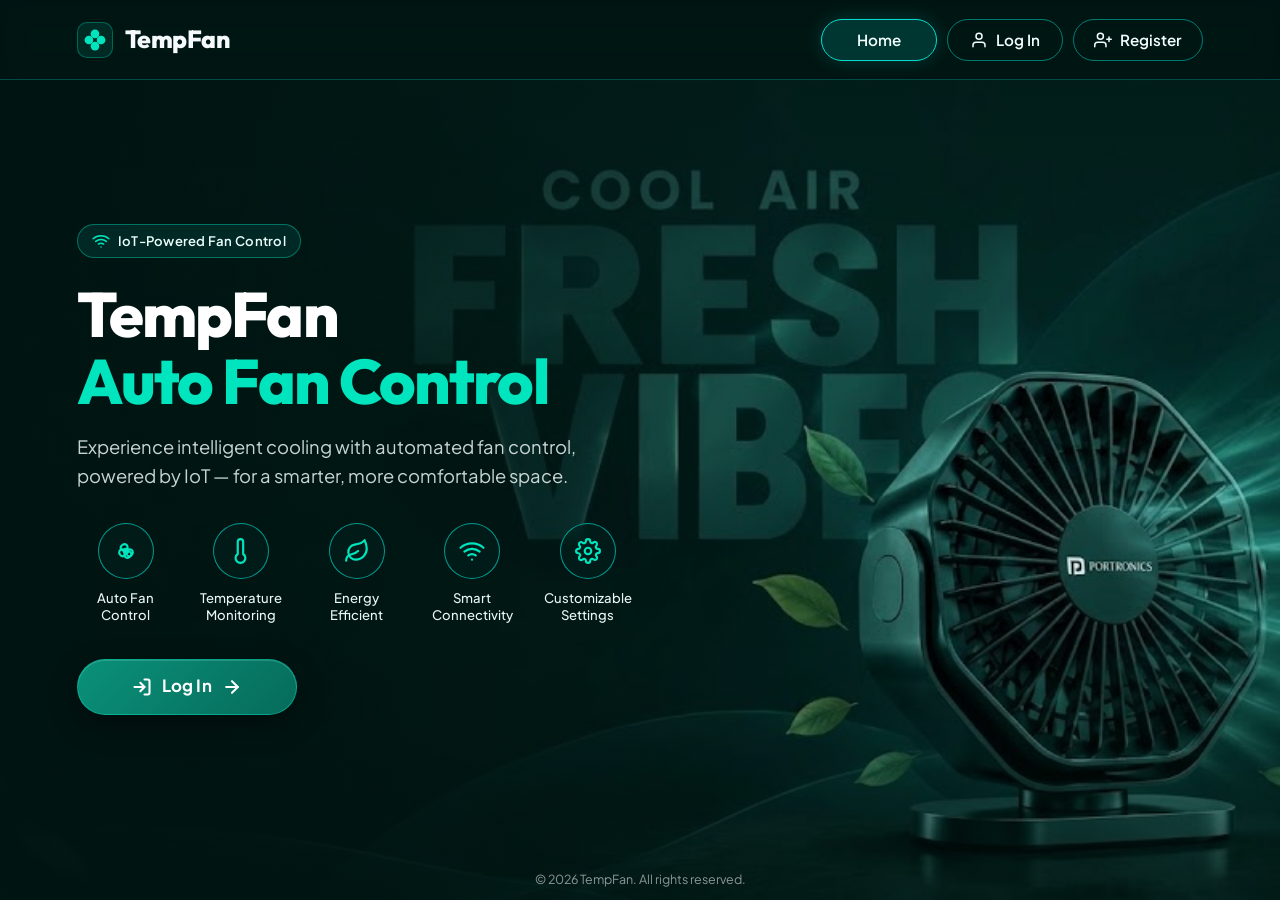
<file: index.html>
<!DOCTYPE html>
<html lang="en">
<head>
  <meta charset="UTF-8">
  <meta name="viewport" content="width=device-width, initial-scale=1.0, maximum-scale=5.0">
  <meta http-equiv="X-UA-Compatible" content="ie=edge">
  
  <title>TempFan - Auto Fan Control | Temperature-Based Automatic Fan Speed Control System</title>
  <meta name="description" content="TempFan is an IoT-powered temperature-based automatic fan speed control system utilizing Arduino Uno R3 and TMP36 precision sensor for intelligent, energy-efficient cooling.">
  <meta name="theme-color" content="#061e17">
  
  <!-- Favicon SVG -->
  <link rel="icon" type="image/svg+xml" href="data:image/svg+xml,<svg xmlns='http://www.w3.org/2000/svg' viewBox='0 0 24 24' fill='%2300e5be'><path d='M12 12c-1.5 0-3-1.5-3-3.5S10.5 5 12 5s3 1.5 3 3.5S13.5 12 12 12zm0 0c0 1.5-1.5 3-3.5 3S5 13.5 5 12s1.5-3 3.5-3S12 10.5 12 12zm0 0c1.5 0 3 1.5 3 3.5S13.5 19 12 19s-3-1.5-3-3.5S10.5 12 12 12zm0 0c0-1.5 1.5-3 3.5-3S19 10.5 19 12s-1.5 3-3.5 3S12 13.5 12 12z'/><circle cx='12' cy='12' r='2.5' fill='%23041a14'/></svg>">

  <!-- Preconnect and Google Fonts -->
  <link rel="preconnect" href="https://fonts.googleapis.com">
  <link rel="preconnect" href="https://fonts.gstatic.com" crossorigin>
  <link href="https://fonts.googleapis.com/css2?family=Outfit:wght@400;500;600;700;800&family=Plus+Jakarta+Sans:wght@300;400;500;600;700;800&display=swap" rel="stylesheet">

  <!-- Master Stylesheet -->
  <link rel="stylesheet" href="css/style.css?v=register-center">
</head>
<body>
  <!-- Main Application Root -->
  <div id="app"></div>

  <!-- Universal Script Bundle -->
  <script type="module" src="js/app.js"></script>
</body>
</html>
</file>
<file: css/style.css>
/* ==========================================================================
   TempFan - Auto Fan Control
   Design System & Master Stylesheet
   Source of Truth: Uploaded Reference Images
   ========================================================================== */

/* Web fonts preloaded via HTML <link rel="preconnect"> for ultra-fast non-blocking render */

:root {
  /* Core Color Palette */
  --sidebar-bg: #061e17;
  --sidebar-hover: #0c3328;
  --sidebar-active: #0f4637;
  --sidebar-text: #8ea39c;

  --dash-bg: #f4f7f6;
  --dash-surface: #ffffff;
  --dash-border: #e2e8e5;
  --dash-border-subtle: #edf2f0;

  --primary: #00d2aa;
  --primary-glow: #00e5be;
  --primary-hover: #00b894;
  --primary-dark: #064e3b;
  --primary-light: #e6f9f4;

  --accent-teal: #14b8a6;
  --accent-cyan: #06b6d4;
  --accent-red: #ef4444;

  --text-main: #132520;
  --text-muted: #5e736c;
  --text-light: #8fa39c;
  --text-white: #ffffff;

  --status-normal: #10b981;
  --status-normal-bg: #ecfdf5;
  --status-medium: #f59e0b;
  --status-medium-bg: #fffbeb;
  --status-high: #ef4444;
  --status-high-bg: #fef2f2;

  /* Typography */
  --font-main: 'Plus Jakarta Sans', -apple-system, BlinkMacSystemFont, 'Segoe UI', Roboto, sans-serif;
  --font-display: 'Outfit', var(--font-main);

  /* Shadows */
  --shadow-sm: 0 1px 3px rgba(0, 0, 0, 0.05);
  --shadow-md: 0 4px 14px rgba(0, 0, 0, 0.06);
  --shadow-lg: 0 10px 25px rgba(0, 0, 0, 0.08);

  /* Border Radii */
  --radius-sm: 8px;
  --radius-md: 12px;
  --radius-lg: 18px;
  --radius-xl: 24px;
  --radius-full: 9999px;

  /* Transitions */
  --transition: all 0.25s cubic-bezier(0.4, 0, 0.2, 1);
}

/* ==========================================================================
   Base & Reset
   ========================================================================== */
*, *::before, *::after {
  box-sizing: border-box;
  margin: 0;
  padding: 0;
}

html, body {
  width: 100%;
  height: 100%;
  font-family: var(--font-main);
  background-color: var(--dash-bg);
  color: var(--text-main);
  -webkit-font-smoothing: antialiased;
  -moz-osx-font-smoothing: grayscale;
  overflow-x: hidden;
}

button, input, select, textarea {
  font-family: inherit;
  font-size: inherit;
}

a {
  color: inherit;
  text-decoration: none;
}

/* Custom Scrollbar */
::-webkit-scrollbar {
  width: 7px;
  height: 7px;
}
::-webkit-scrollbar-track {
  background: rgba(0, 0, 0, 0.04);
}
::-webkit-scrollbar-thumb {
  background: rgba(20, 184, 166, 0.3);
  border-radius: var(--radius-full);
}
::-webkit-scrollbar-thumb:hover {
  background: var(--accent-teal);
}

/* ==========================================================================
   Application Container & Layout
   ========================================================================== */
#app {
  width: 100%;
  min-height: 100vh;
  display: flex;
  flex-direction: column;
}

.page-enter {
  animation: page-enter 240ms cubic-bezier(0.2, 0.7, 0.25, 1) both;
}

@keyframes page-enter {
  from { opacity: 0; transform: translateY(8px); }
  to { opacity: 1; transform: none; }
}

@media (prefers-reduced-motion: reduce) {
  *, *::before, *::after {
    scroll-behavior: auto !important;
    animation-duration: 0.01ms !important;
    animation-iteration-count: 1 !important;
    transition-duration: 0.01ms !important;
  }
}

/* ==========================================================================
   Public Pages (Home & Login) - Shared Layout, Header & Brand
   ========================================================================== */
.home-page,
.login-page {
  /* Side gutter grows with the viewport, then centres a 1320px content column */
  --gutter: max(clamp(20px, 6vw, 96px), calc((100% - 1320px) / 2));
  --header-h: clamp(64px, 9vh, 80px);
  --pill-h: 42px;

  position: relative;
  isolation: isolate;
  width: 100%;
  min-height: 100vh;
  min-height: 100svh;
  display: flex;
  flex-direction: column;
  background: #001b18;
  color: var(--text-white);
  overflow-x: clip;
}

/* Full-bleed photo backdrops stay put while the page content scrolls */
.home-bg-layer,
.login-bg-layer {
  position: fixed;
  inset: 0;
  z-index: -1;
  pointer-events: none;
}

.home-bg-layer {
  /* Start the photo below the header so its "COOL AIR" lettering is not hidden behind it */
  top: var(--header-h);
  background:
    linear-gradient(90deg, rgba(0, 20, 17, 0.82) 0%, rgba(0, 20, 17, 0.5) 34%, rgba(0, 20, 17, 0) 62%),
    linear-gradient(180deg, rgba(0, 20, 17, 0.35) 0%, rgba(0, 20, 17, 0) 30%, rgba(0, 20, 17, 0) 70%, rgba(0, 20, 17, 0.6) 100%),
    #001b18 url('../images/fan_bg.png') center center / cover no-repeat;
}

.login-bg-layer {
  background:
    linear-gradient(270deg, rgba(0, 20, 17, 0.7) 0%, rgba(0, 20, 17, 0.25) 40%, rgba(0, 20, 17, 0) 65%),
    linear-gradient(180deg, rgba(0, 20, 17, 0.35) 0%, rgba(0, 20, 17, 0) 30%, rgba(0, 20, 17, 0) 70%, rgba(0, 20, 17, 0.55) 100%),
    #001b18 url('../images/login-bg.png') center center / cover no-repeat;
}

/* Animated Floating Leaves & Airflow Breeze (the backdrop photo already carries them) */
.air-flow-canvas {
  display: none;
}

/* Top Header */
.home-header,
.login-topbar {
  position: sticky;
  top: 0;
  z-index: 20;
  flex: 0 0 auto;
  display: flex;
  align-items: center;
  gap: 10px;
  width: 100%;
  min-height: var(--header-h);
  padding: 0 var(--gutter);
  border-bottom: 1px solid rgba(0, 219, 202, 0.28);
  background: rgba(0, 18, 16, 0.58);
  backdrop-filter: blur(14px) saturate(140%);
  -webkit-backdrop-filter: blur(14px) saturate(140%);
}

.brand-logo-wrap,
.login-topbar-brand {
  display: inline-flex;
  align-items: center;
  gap: 12px;
  margin-right: auto;
  cursor: pointer;
  user-select: none;
  border-radius: var(--radius-sm);
}

.brand-icon-clover {
  width: 40px;
  height: 40px;
  display: flex;
  align-items: center;
  justify-content: center;
  color: #00e0d0;
  filter: drop-shadow(0 0 8px rgba(0, 229, 190, 0.5));
  transition: transform 0.6s cubic-bezier(0.34, 1.56, 0.64, 1);
}

.home-header .brand-icon-clover,
.login-topbar-mark,
.login-card .brand-icon-clover {
  flex: 0 0 auto;
  width: 36px;
  height: 36px;
  display: flex;
  align-items: center;
  justify-content: center;
  border: 1px solid rgba(0, 229, 190, 0.32);
  border-radius: 10px;
  background: rgba(0, 229, 190, 0.1);
  color: var(--primary-glow);
  filter: none;
  transition: transform 0.6s cubic-bezier(0.34, 1.56, 0.64, 1);
}

.home-header .brand-icon-clover svg,
.login-topbar-mark svg,
.login-card .brand-icon-clover svg {
  width: 26px;
  height: 26px;
}

.brand-logo-wrap:hover .brand-icon-clover,
.login-topbar-brand:hover .login-topbar-mark {
  transform: rotate(90deg);
}

.brand-title-white,
.login-topbar-brand {
  font-family: var(--font-display);
  font-size: clamp(1.25rem, 1.1rem + 0.6vw, 1.55rem);
  font-weight: 800;
  line-height: 1;
  color: #f5fbfa;
  letter-spacing: -0.02em;
}

/* Header Navigation Pills */
.home-nav-links,
.login-topbar-nav {
  display: flex;
  align-items: center;
  gap: 10px;
  list-style: none;
}

.home-nav-links a,
.home-header-login,
.login-topbar-nav a {
  display: inline-flex;
  align-items: center;
  justify-content: center;
  gap: 8px;
  height: var(--pill-h);
  min-width: 116px;
  padding: 0 20px;
  border: 1px solid rgba(0, 221, 208, 0.5);
  border-radius: var(--radius-full);
  color: #f2fffd;
  font-size: 0.95rem;
  font-weight: 600;
  line-height: 1;
  white-space: nowrap;
  transition: background 0.2s ease, border-color 0.2s ease, box-shadow 0.2s ease, transform 0.2s ease;
}

.home-nav-links a svg,
.home-header-login svg,
.login-topbar-nav a svg {
  flex: 0 0 auto;
  width: 18px;
  height: 18px;
}

.home-nav-links a:hover,
.home-header-login:hover,
.login-topbar-nav a:hover {
  border-color: #00ddd0;
  background: rgba(0, 221, 208, 0.14);
  box-shadow: 0 0 0 4px rgba(0, 221, 208, 0.08);
}

.home-nav-links a:active,
.home-header-login:active,
.login-topbar-nav a:active {
  transform: scale(0.97);
}

/* Current page */
.home-nav-links a.active,
.login-topbar-nav .login-nav-current {
  border-color: #00ddd0;
  background: rgba(0, 221, 208, 0.16);
  box-shadow: 0 0 18px rgba(0, 221, 208, 0.18);
}

.home-page a:focus-visible,
.home-page button:focus-visible,
.home-page .feature-item:focus-visible,
.login-page a:focus-visible,
.login-page button:focus-visible {
  outline: 2px solid var(--primary-glow);
  outline-offset: 3px;
}

/* Home Language Dropdown (currently switched off) */
.home-language-hidden {
  display: none !important;
}

.lang-selector-wrap {
  position: relative;
}

.lang-selector {
  display: flex;
  align-items: center;
  gap: 8px;
  background: transparent;
  border: none;
  color: rgba(255, 255, 255, 0.85);
  font-size: 0.9rem;
  font-weight: 600;
  cursor: pointer;
  padding: 6px 12px;
  border-radius: var(--radius-sm);
  transition: var(--transition);
}

.lang-selector:hover {
  background: rgba(255, 255, 255, 0.08);
  color: var(--text-white);
}

.lang-dropdown {
  position: absolute;
  top: calc(100% + 8px);
  right: 0;
  min-width: 170px;
  background: rgba(6, 32, 25, 0.95);
  border: 1px solid rgba(0, 229, 190, 0.35);
  border-radius: var(--radius-md);
  box-shadow: 0 12px 35px rgba(0, 0, 0, 0.6), 0 0 20px rgba(0, 229, 190, 0.2);
  backdrop-filter: blur(14px);
  display: none;
  flex-direction: column;
  padding: 6px;
  z-index: 100;
}

.lang-dropdown.show {
  display: flex;
}

.lang-option {
  display: flex;
  align-items: center;
  gap: 10px;
  padding: 9px 14px;
  background: transparent;
  border: none;
  color: rgba(255, 255, 255, 0.85);
  font-size: 0.88rem;
  font-weight: 500;
  border-radius: var(--radius-sm);
  cursor: pointer;
  text-align: left;
  transition: var(--transition);
}

.lang-option:hover {
  background: rgba(0, 229, 190, 0.15);
  color: var(--primary-glow);
}

.lang-option.active {
  background: rgba(0, 229, 190, 0.25);
  color: var(--primary-glow);
  font-weight: 700;
}

/* ==========================================================================
   Home Page View
   ========================================================================== */
.home-hero {
  position: relative;
  z-index: 10;
  flex: 1 0 auto;
  display: flex;
  flex-direction: column;
  align-items: flex-start;
  justify-content: center;
  width: 100%;
  padding: clamp(24px, 5vh, 72px) var(--gutter);
}

.home-hero > * {
  max-width: min(100%, 600px);
}

.hero-badge {
  display: inline-flex;
  align-items: center;
  gap: 8px;
  padding: 7px 14px;
  margin-bottom: clamp(14px, 2.6vh, 24px);
  border: 1px solid rgba(0, 229, 190, 0.4);
  border-radius: var(--radius-full);
  background: rgba(0, 210, 193, 0.1);
  color: #eafffb;
  font-size: 0.82rem;
  font-weight: 600;
  letter-spacing: 0.02em;
  line-height: 1.2;
  backdrop-filter: blur(8px);
  -webkit-backdrop-filter: blur(8px);
}

.hero-badge svg {
  flex: 0 0 auto;
  width: 18px;
  height: 18px;
  color: var(--primary-glow);
}

.hero-main-title,
.hero-sub-title {
  font-family: var(--font-display);
  font-size: clamp(2.4rem, 1.2rem + 3.4vw, 4.5rem);
  font-weight: 800;
  line-height: 1.04;
  letter-spacing: -0.03em;
  text-wrap: balance;
}

.hero-main-title {
  color: var(--text-white);
  margin-bottom: 2px;
}

.hero-sub-title {
  color: var(--primary-glow);
  margin-bottom: clamp(12px, 2.2vh, 20px);
}

.hero-desc {
  max-width: min(100%, 520px);
  margin-bottom: clamp(20px, 3.6vh, 36px);
  color: rgba(238, 249, 248, 0.84);
  font-size: clamp(1rem, 0.95rem + 0.25vw, 1.15rem);
  line-height: 1.55;
}

/* 5 Features Row */
.features-row {
  display: grid;
  grid-template-columns: repeat(5, minmax(0, 1fr));
  gap: clamp(8px, 1.4vw, 20px);
  width: 100%;
  max-width: min(100%, 560px);
  margin-bottom: clamp(24px, 4vh, 40px);
}

.feature-item {
  display: flex;
  flex-direction: column;
  align-items: center;
  gap: 10px;
  text-align: center;
  cursor: pointer;
  user-select: none;
}

.feature-circle-icon {
  width: 56px;
  height: 56px;
  display: flex;
  align-items: center;
  justify-content: center;
  border: 1.5px solid rgba(0, 207, 196, 0.7);
  border-radius: var(--radius-full);
  background: rgba(0, 33, 30, 0.55);
  color: var(--primary-glow);
  backdrop-filter: blur(6px);
  -webkit-backdrop-filter: blur(6px);
  transition: transform 0.25s ease, border-color 0.25s ease, background 0.25s ease, box-shadow 0.25s ease;
}

.feature-circle-icon svg {
  width: 26px;
  height: 26px;
}

.feature-item:hover .feature-circle-icon {
  transform: translateY(-3px);
  border-color: var(--primary-glow);
  background: rgba(0, 229, 190, 0.14);
  box-shadow: 0 8px 22px rgba(0, 229, 190, 0.22);
}

.feature-label {
  font-size: 0.82rem;
  font-weight: 500;
  line-height: 1.3;
  color: #eaf6f4;
  text-wrap: balance;
}

/* Home Login Button */
.home-cta-wrap {
  display: flex;
  flex-wrap: wrap;
  gap: 14px;
  width: 100%;
}

.btn-home-login,
.btn-login-submit {
  display: inline-flex;
  align-items: center;
  justify-content: center;
  gap: 10px;
  border: 1px solid rgba(0, 229, 190, 0.42);
  background: linear-gradient(135deg, #0a917a 0%, #066b5a 100%);
  color: #ffffff;
  font-weight: 700;
  letter-spacing: 0.01em;
  line-height: 1;
  cursor: pointer;
  box-shadow: 0 10px 28px rgba(0, 0, 0, 0.35), inset 0 1px 0 rgba(255, 255, 255, 0.14);
  transition: transform 0.2s ease, box-shadow 0.2s ease, filter 0.2s ease;
}

.btn-home-login {
  min-width: 220px;
  height: 56px;
  padding: 0 30px;
  border-radius: var(--radius-full);
  font-size: 1.05rem;
}

.btn-home-login svg,
.btn-login-submit svg {
  flex: 0 0 auto;
  width: 20px;
  height: 20px;
}

.home-login-arrow,
.btn-login-submit > svg {
  display: flex;
  transition: transform 0.2s ease;
}

.btn-home-login:hover,
.btn-login-submit:hover {
  transform: translateY(-2px);
  filter: brightness(1.1);
  box-shadow: 0 14px 34px rgba(0, 229, 190, 0.26), inset 0 1px 0 rgba(255, 255, 255, 0.18);
}

.btn-home-login:hover .home-login-arrow,
.btn-login-submit:hover > svg {
  transform: translateX(4px);
}

.btn-home-login:active,
.btn-login-submit:active {
  transform: translateY(0);
  filter: brightness(0.98);
}

/* ==========================================================================
   Login Page View
   ========================================================================== */
.login-layout {
  position: relative;
  z-index: 10;
  flex: 1 0 auto;
  display: flex;
  align-items: center;
  justify-content: flex-end;
  width: 100%;
  padding: clamp(24px, 6vh, 64px) var(--gutter);
}

.login-right-content {
  display: flex;
  width: 100%;
  max-width: 420px;
}

.login-card {
  width: 100%;
  display: flex;
  flex-direction: column;
  gap: 24px;
  padding: clamp(24px, 4vw, 40px);
  border: 1px solid rgba(105, 190, 180, 0.32);
  border-radius: 20px;
  background: rgba(0, 31, 28, 0.78);
  box-shadow: 0 24px 60px rgba(0, 0, 0, 0.4), inset 0 1px 0 rgba(255, 255, 255, 0.05);
  backdrop-filter: blur(16px) saturate(130%);
  -webkit-backdrop-filter: blur(16px) saturate(130%);
}

.login-card-brand {
  display: flex;
  flex-direction: column;
  align-items: center;
  gap: 10px;
  text-align: center;
}

.brand-row {
  display: flex;
  align-items: center;
  gap: 12px;
}

.login-card .brand-icon-clover {
  width: 42px;
  height: 42px;
  border-radius: 12px;
}

.login-card .brand-title-white {
  font-size: 1.7rem;
}

.brand-tagline {
  font-size: 0.85rem;
  font-weight: 500;
  letter-spacing: 0.02em;
  color: rgba(255, 255, 255, 0.65);
}

.login-card form {
  display: flex;
  flex-direction: column;
  gap: 14px;
}

.form-group {
  display: flex;
  flex-direction: column;
  gap: 6px;
}

.form-error {
  font-size: 0.78rem;
  color: #f87171;
}

.input-icon-wrap {
  position: relative;
  display: flex;
  align-items: center;
  width: 100%;
}

.input-icon {
  position: absolute;
  left: 16px;
  display: flex;
  color: rgba(164, 201, 197, 0.8);
  pointer-events: none;
}

.input-dark {
  width: 100%;
  height: 50px;
  padding: 0 48px;
  border: 1px solid rgba(117, 180, 173, 0.38);
  border-radius: var(--radius-md);
  background-color: rgba(2, 37, 34, 0.62);
  color: #ffffff;
  font-size: 0.95rem;
  transition: border-color 0.2s ease, background-color 0.2s ease, box-shadow 0.2s ease;
}

.input-dark::placeholder {
  color: rgba(255, 255, 255, 0.6);
  opacity: 1;
}

.input-dark:hover {
  border-color: rgba(117, 180, 173, 0.65);
}

.input-dark:focus {
  outline: none;
  border-color: var(--primary-glow);
  background-color: rgba(2, 37, 34, 0.82);
  box-shadow: 0 0 0 3px rgba(0, 229, 190, 0.16);
}

.input-dark:-webkit-autofill,
.input-dark:-webkit-autofill:hover,
.input-dark:-webkit-autofill:focus {
  -webkit-text-fill-color: #ffffff;
  caret-color: #ffffff;
  -webkit-box-shadow: 0 0 0 1000px #062b27 inset;
  box-shadow: 0 0 0 1000px #062b27 inset;
  transition: background-color 9999s ease-out 0s;
}

.btn-toggle-pwd {
  position: absolute;
  right: 6px;
  width: 38px;
  height: 38px;
  display: flex;
  align-items: center;
  justify-content: center;
  background: none;
  border: none;
  border-radius: var(--radius-sm);
  color: rgba(164, 201, 197, 0.8);
  cursor: pointer;
  transition: color 0.2s ease, background 0.2s ease;
}

.btn-toggle-pwd:hover {
  color: var(--primary-glow);
  background: rgba(0, 229, 190, 0.08);
}

.login-options-row {
  display: flex;
  flex-wrap: wrap;
  align-items: center;
  justify-content: space-between;
  gap: 8px 12px;
  font-size: 0.85rem;
  color: rgba(255, 255, 255, 0.78);
}

.checkbox-label {
  display: flex;
  align-items: center;
  gap: 8px;
  cursor: pointer;
  user-select: none;
}

.checkbox-custom {
  flex: 0 0 auto;
  width: 18px;
  height: 18px;
  border-radius: 5px;
  border: 1px solid rgba(117, 180, 173, 0.6);
  background: rgba(4, 21, 17, 0.8);
  display: flex;
  align-items: center;
  justify-content: center;
  color: transparent;
  transition: var(--transition);
}

input[type="checkbox"]:checked + .checkbox-custom {
  background: var(--primary-glow);
  border-color: var(--primary-glow);
  color: #042017;
}

.link-teal {
  color: var(--primary-glow);
  font-weight: 600;
  transition: color 0.2s;
}

.link-teal:hover {
  color: #38efce;
  text-decoration: underline;
}

.btn-login-submit {
  width: 100%;
  height: 50px;
  margin-top: 6px;
  border-radius: var(--radius-md);
  font-size: 1rem;
}

.btn-login-submit svg {
  width: 18px;
  height: 18px;
}

.login-card-footer {
  padding-top: 18px;
  border-top: 1px solid rgba(0, 204, 190, 0.16);
  text-align: center;
  font-size: 0.85rem;
  line-height: 1.5;
  color: rgba(255, 255, 255, 0.65);
}

/* Registration: a two-column card, kept narrow enough to sit clear of the fan in the backdrop */
.register-content {
  max-width: min(600px, 46vw);
}

.form-grid {
  display: grid;
  grid-template-columns: repeat(2, minmax(0, 1fr));
  gap: 14px 16px;
}

.form-grid .input-dark {
  padding: 0 42px 0 44px;
}

.register-actions {
  display: flex;
  justify-content: center;
  align-items: center;
  width: 100%;
  margin-top: 6px;
}

.register-actions .btn-login-submit {
  width: 100%;
  max-width: 280px;
  margin-top: 0;
}

.btn-login-submit:disabled {
  opacity: 0.65;
  cursor: progress;
  transform: none;
  filter: none;
}

/* ==========================================================================
   Public Pages - Responsive
   ========================================================================== */

/* Below laptop width a two-column card would cover the fan, so the Sign Up card
   falls back to the Login card size with stacked fields */
@media (max-width: 1199px) {
  .register-content {
    max-width: 420px;
  }

  .form-grid {
    grid-template-columns: 1fr;
  }

  .form-grid .input-dark {
    padding: 0 48px;
  }
}

/* Tablet: the hero text now sits over the photo, so darken it evenly */
@media (max-width: 900px) {
  .home-bg-layer {
    background:
      linear-gradient(180deg, rgba(0, 20, 17, 0.72) 0%, rgba(0, 20, 17, 0.6) 55%, rgba(0, 20, 17, 0.82) 100%),
      #001b18 url('../images/fan_bg.png') 72% center / cover no-repeat;
  }

  .login-bg-layer {
    background:
      linear-gradient(180deg, rgba(0, 20, 17, 0.6) 0%, rgba(0, 20, 17, 0.5) 50%, rgba(0, 20, 17, 0.75) 100%),
      #001b18 url('../images/login-bg.png') 30% center / cover no-repeat;
  }

  .login-layout {
    justify-content: center;
  }
}

/* Compact header: three full-size pills no longer fit beside the brand */
@media (max-width: 640px) {
  .home-page,
  .login-page {
    --pill-h: 38px;
  }

  .home-header,
  .login-topbar,
  .home-nav-links,
  .login-topbar-nav {
    gap: 6px;
  }

  .brand-logo-wrap,
  .login-topbar-brand {
    gap: 9px;
  }

  .home-header .brand-icon-clover,
  .login-topbar-mark {
    width: 32px;
    height: 32px;
    border-radius: 9px;
  }

  .home-header .brand-icon-clover svg,
  .login-topbar-mark svg {
    width: 23px;
    height: 23px;
  }

  /* Three pills only fit beside the brand as compact text-only buttons */
  .home-nav-links a,
  .home-header-login,
  .login-topbar-nav a {
    min-width: 0;
    padding: 0 10px;
    font-size: 0.82rem;
  }

  .home-header-login svg,
  .login-topbar-nav a svg {
    display: none;
  }
}

/* Mobile */
@media (max-width: 520px) {
  .features-row {
    grid-template-columns: repeat(3, minmax(0, 1fr));
    gap: 18px 8px;
    max-width: 340px;
  }

  .feature-circle-icon {
    width: 50px;
    height: 50px;
  }

  .feature-circle-icon svg {
    width: 23px;
    height: 23px;
  }

  .btn-home-login {
    width: 100%;
    height: 52px;
  }

  .login-card {
    gap: 20px;
    border-radius: 16px;
  }

  .login-card .brand-title-white {
    font-size: 1.5rem;
  }

  /* 16px inputs stop mobile browsers zooming the page on focus */
  .input-dark {
    font-size: 1rem;
  }
}

/* Very small phones: keep only the brand mark so the header never wraps */
@media (max-width: 380px) {
  .home-page,
  .login-page {
    --gutter: 16px;
  }

  .home-header .brand-title-white,
  .login-topbar-brand > span:not(.login-topbar-mark) {
    display: none;
  }

  .login-options-row {
    font-size: 0.8rem;
  }
}

/* Low laptop windows: tighten the auth card so the taller Sign Up form fits without scrolling */
@media (max-height: 700px) {
  .login-layout {
    padding-top: clamp(16px, 4vh, 28px);
    padding-bottom: clamp(16px, 4vh, 28px);
  }

  .login-card {
    gap: 18px;
    padding-top: 26px;
    padding-bottom: 26px;
  }

  .input-dark,
  .btn-login-submit {
    height: 46px;
  }
}

/* Short viewports (landscape phones, small laptop windows) */
@media (max-height: 560px) {
  .home-page,
  .login-page {
    --header-h: 56px;
    --pill-h: 36px;
  }

  .hero-main-title,
  .hero-sub-title {
    font-size: clamp(2rem, 1rem + 3vw, 3rem);
  }

  .feature-circle-icon {
    width: 46px;
    height: 46px;
  }

  .feature-circle-icon svg {
    width: 22px;
    height: 22px;
  }

  .btn-home-login {
    height: 48px;
  }

  .login-card {
    gap: 16px;
    padding: 22px 26px;
  }

  .input-dark,
  .btn-login-submit {
    height: 44px;
  }
}

/* Modals on Landing Page */
.home-modal-backdrop {
  position: fixed;
  inset: 0;
  background: rgba(3, 15, 12, 0.8);
  backdrop-filter: blur(10px);
  z-index: 200;
  display: flex;
  align-items: center;
  justify-content: center;
  padding: 20px;
  opacity: 0;
  pointer-events: none;
  transition: opacity 0.3s cubic-bezier(0.16, 1, 0.3, 1);
}

.home-modal-backdrop.open {
  opacity: 1;
  pointer-events: auto;
}

.home-modal-card {
  width: 100%;
  max-width: 580px;
  background: linear-gradient(145deg, #092c23 0%, #051b15 100%);
  border: 1px solid rgba(0, 229, 190, 0.4);
  border-radius: var(--radius-xl);
  box-shadow: 0 25px 60px rgba(0, 0, 0, 0.7), 0 0 40px rgba(0, 229, 190, 0.25);
  padding: 32px;
  position: relative;
  transform: translateY(20px) scale(0.96);
  transition: transform 0.3s cubic-bezier(0.16, 1, 0.3, 1);
  color: var(--text-white);
  max-height: 90vh;
  overflow-y: auto;
}

.home-modal-backdrop.open .home-modal-card {
  transform: translateY(0) scale(1);
}

.btn-modal-close {
  position: absolute;
  top: 20px;
  right: 20px;
  background: rgba(255, 255, 255, 0.08);
  border: 1px solid rgba(255, 255, 255, 0.15);
  color: rgba(255, 255, 255, 0.75);
  width: 34px;
  height: 34px;
  border-radius: var(--radius-full);
  display: flex;
  align-items: center;
  justify-content: center;
  cursor: pointer;
  font-size: 1.1rem;
  transition: var(--transition);
}

.btn-modal-close:hover {
  background: rgba(239, 68, 68, 0.2);
  border-color: rgba(239, 68, 68, 0.5);
  color: #ef4444;
}

.modal-header-row {
  display: flex;
  align-items: center;
  gap: 16px;
  margin-bottom: 20px;
}

.modal-header-icon {
  width: 56px;
  height: 56px;
  border-radius: var(--radius-lg);
  background: rgba(0, 229, 190, 0.15);
  border: 1.5px solid var(--primary-glow);
  display: flex;
  align-items: center;
  justify-content: center;
  color: var(--primary-glow);
  box-shadow: 0 0 20px rgba(0, 229, 190, 0.3);
}

.modal-title {
  font-family: var(--font-display);
  font-size: 1.6rem;
  font-weight: 700;
  color: var(--text-white);
}

.modal-subtitle {
  font-size: 0.9rem;
  color: var(--primary-glow);
  font-weight: 500;
  margin-top: 2px;
}

.modal-body-section {
  background: rgba(4, 21, 16, 0.6);
  border: 1px solid rgba(0, 229, 190, 0.2);
  border-radius: var(--radius-md);
  padding: 16px 20px;
  margin-bottom: 16px;
}

.modal-section-title {
  font-size: 0.82rem;
  font-weight: 700;
  text-transform: uppercase;
  letter-spacing: 0.06em;
  color: var(--primary-glow);
  margin-bottom: 8px;
  display: flex;
  align-items: center;
  gap: 6px;
}

.modal-desc-text {
  font-size: 0.92rem;
  line-height: 1.6;
  color: rgba(255, 255, 255, 0.85);
}

.specs-grid {
  display: grid;
  grid-template-columns: repeat(2, 1fr);
  gap: 10px;
  margin-top: 10px;
}

.spec-cell {
  background: rgba(255, 255, 255, 0.04);
  border-radius: var(--radius-sm);
  padding: 10px 12px;
  border: 1px solid rgba(255, 255, 255, 0.08);
}

.spec-cell-label {
  font-size: 0.75rem;
  color: rgba(255, 255, 255, 0.6);
  margin-bottom: 3px;
}

.spec-cell-val {
  font-size: 0.92rem;
  font-weight: 600;
  color: var(--text-white);
}

.modal-actions {
  display: flex;
  gap: 12px;
  margin-top: 24px;
}

.btn-modal-primary {
  flex: 1;
  display: flex;
  align-items: center;
  justify-content: center;
  gap: 8px;
  background: linear-gradient(135deg, #00e5be 0%, #00c99f 100%);
  color: #042017;
  font-weight: 700;
  font-size: 0.95rem;
  padding: 12px 20px;
  border-radius: var(--radius-md);
  border: none;
  cursor: pointer;
  transition: var(--transition);
}

.btn-modal-primary:hover {
  box-shadow: 0 4px 20px rgba(0, 229, 190, 0.45);
  transform: translateY(-1px);
}

.btn-modal-secondary {
  display: flex;
  align-items: center;
  justify-content: center;
  background: rgba(255, 255, 255, 0.08);
  border: 1px solid rgba(255, 255, 255, 0.15);
  color: var(--text-white);
  font-weight: 600;
  font-size: 0.95rem;
  padding: 12px 20px;
  border-radius: var(--radius-md);
  cursor: pointer;
  transition: var(--transition);
}

.btn-modal-secondary:hover {
  background: rgba(255, 255, 255, 0.14);
}

/* ==========================================================================
   Dashboard Shell & Navigation
   (Used for Dashboard, Settings, History, About)
   ========================================================================== */
.app-shell {
  display: flex;
  width: 100%;
  min-height: 100vh;
  background-color: var(--dash-bg);
}

/* ==========================================================================
   Sidebar & Navigation (Desktop, Laptop, Tablet, Mobile)
   ========================================================================== */
.app-sidebar {
  width: 250px;
  min-width: 250px;
  max-width: 250px;
  background: var(--sidebar-bg);
  color: var(--sidebar-text);
  display: flex;
  flex-direction: column;
  justify-content: space-between;
  padding: 20px 16px 16px 16px;
  border-right: 1px solid rgba(0, 229, 190, 0.12);
  z-index: 120;
  position: sticky;
  top: 0;
  height: 100vh;
  height: 100dvh;
  max-height: 100vh;
  overflow-y: auto;
  overflow-x: hidden;
  -webkit-overflow-scrolling: touch;
  transition: transform 0.28s cubic-bezier(0.16, 1, 0.3, 1), box-shadow 0.28s ease, width 0.2s ease;
  will-change: transform;
}

/* Subtle modern dark scrollbar for sidebar */
.app-sidebar::-webkit-scrollbar {
  width: 5px;
}
.app-sidebar::-webkit-scrollbar-track {
  background: transparent;
}
.app-sidebar::-webkit-scrollbar-thumb {
  background: rgba(20, 184, 166, 0.25);
  border-radius: 4px;
}
.app-sidebar::-webkit-scrollbar-thumb:hover {
  background: rgba(0, 229, 190, 0.45);
}

.sidebar-top-container {
  display: flex;
  flex-direction: column;
  flex: 1 0 auto;
}

/* Sidebar Header: Brand & Close Button */
.sidebar-header {
  display: flex;
  align-items: center;
  justify-content: space-between;
  padding: 4px 6px 18px 6px;
  border-bottom: 1px solid rgba(255, 255, 255, 0.06);
  margin-bottom: 16px;
}

.sidebar-brand {
  display: flex;
  align-items: center;
  gap: 12px;
  cursor: pointer;
  text-decoration: none;
  user-select: none;
  transition: transform 0.2s ease;
}

.sidebar-brand:hover {
  transform: translateY(-1px);
}

.sidebar-brand .brand-icon-clover {
  width: 32px;
  height: 32px;
  display: flex;
  align-items: center;
  justify-content: center;
  flex-shrink: 0;
  filter: drop-shadow(0 0 8px rgba(0, 229, 190, 0.35));
}

.sidebar-brand-text {
  display: flex;
  flex-direction: column;
  min-width: 0;
}

.sidebar-brand-title {
  font-family: var(--font-display);
  font-size: 1.25rem;
  font-weight: 700;
  color: #ffffff;
  letter-spacing: -0.01em;
  line-height: 1.15;
}

.sidebar-brand-sub {
  font-size: 0.70rem;
  font-weight: 600;
  color: #728c83;
  letter-spacing: 0.06em;
  text-transform: uppercase;
}

/* Mobile / Tablet Drawer Close Button */
.btn-sidebar-close {
  display: none;
  background: rgba(255, 255, 255, 0.06);
  border: 1px solid rgba(255, 255, 255, 0.12);
  color: #8ea39c;
  width: 34px;
  height: 34px;
  border-radius: var(--radius-sm);
  align-items: center;
  justify-content: center;
  cursor: pointer;
  transition: var(--transition);
  flex-shrink: 0;
}

.btn-sidebar-close:hover {
  background: rgba(239, 68, 68, 0.15);
  border-color: rgba(239, 68, 68, 0.4);
  color: #f87171;
  transform: rotate(90deg);
}

/* Sidebar User Profile Card (Tablet & Mobile Drawer) */
.sidebar-user-card {
  display: none;
  align-items: center;
  gap: 10px;
  background: rgba(4, 25, 20, 0.7);
  border: 1px solid rgba(20, 184, 166, 0.22);
  border-radius: var(--radius-md);
  padding: 10px 12px;
  margin-bottom: 16px;
}

.sidebar-user-avatar {
  width: 34px;
  height: 34px;
  border-radius: var(--radius-full);
  background: linear-gradient(135deg, var(--primary), var(--accent-cyan));
  color: #041d15;
  font-weight: 800;
  font-size: 0.9rem;
  display: flex;
  align-items: center;
  justify-content: center;
  flex-shrink: 0;
  box-shadow: 0 0 10px rgba(0, 229, 190, 0.3);
}

.sidebar-user-info {
  display: flex;
  flex-direction: column;
  min-width: 0;
  flex: 1;
}

.sidebar-user-name {
  font-size: 0.85rem;
  font-weight: 700;
  color: #ffffff;
  white-space: nowrap;
  overflow: hidden;
  text-overflow: ellipsis;
}

.sidebar-user-role {
  font-size: 0.70rem;
  color: #8ea39c;
  white-space: nowrap;
  overflow: hidden;
  text-overflow: ellipsis;
}

.btn-sidebar-logout {
  background: rgba(239, 68, 68, 0.1);
  border: 1px solid rgba(239, 68, 68, 0.25);
  color: #f87171;
  width: 30px;
  height: 30px;
  border-radius: var(--radius-sm);
  display: flex;
  align-items: center;
  justify-content: center;
  cursor: pointer;
  transition: var(--transition);
  flex-shrink: 0;
}

.btn-sidebar-logout:hover {
  background: #ef4444;
  color: #ffffff;
  border-color: #ef4444;
}

/* Quick Telemetry Chips */
.sidebar-quick-stats {
  display: grid;
  grid-template-columns: 1fr 1fr;
  gap: 8px;
  margin-bottom: 16px;
  padding: 0 2px;
}

.sidebar-stat-chip {
  background: rgba(3, 20, 15, 0.55);
  border: 1px solid rgba(20, 184, 166, 0.16);
  border-radius: var(--radius-sm);
  padding: 7px 9px;
  display: flex;
  flex-direction: column;
  min-width: 0;
}

.stat-chip-label {
  font-size: 0.65rem;
  font-weight: 600;
  color: #6d867e;
  text-transform: uppercase;
  letter-spacing: 0.04em;
}

.stat-chip-val {
  font-size: 0.82rem;
  font-weight: 700;
  color: var(--primary-glow);
  white-space: nowrap;
  overflow: hidden;
  text-overflow: ellipsis;
}

/* Navigation List */
.sidebar-nav-wrap {
  margin-bottom: 16px;
}

.sidebar-nav {
  display: flex;
  flex-direction: column;
  gap: 6px;
  list-style: none;
}

.nav-link-item {
  display: flex;
  align-items: center;
  gap: 12px;
  padding: 11px 14px;
  min-height: 44px;
  border-radius: var(--radius-md);
  font-size: 0.92rem;
  font-weight: 600;
  color: var(--sidebar-text);
  text-decoration: none;
  transition: all 0.2s cubic-bezier(0.4, 0, 0.2, 1);
  cursor: pointer;
  position: relative;
  user-select: none;
  border: 1px solid transparent;
}

.nav-link-item .nav-icon-wrap {
  width: 20px;
  height: 20px;
  display: flex;
  align-items: center;
  justify-content: center;
  flex-shrink: 0;
}

.nav-link-item svg {
  width: 20px;
  height: 20px;
  stroke-width: 2;
  transition: transform 0.2s ease, stroke 0.2s ease;
}

.nav-link-item .nav-label {
  flex: 1;
  white-space: nowrap;
}

.nav-active-pill {
  width: 4px;
  height: 18px;
  border-radius: 4px;
  background: var(--primary-glow);
  opacity: 0;
  transform: scaleY(0.4);
  transition: all 0.2s ease;
}

.nav-link-item:hover {
  background: var(--sidebar-hover);
  color: #ffffff;
  border-color: rgba(20, 184, 166, 0.15);
}

.nav-link-item:hover svg {
  transform: scale(1.08);
  stroke: var(--primary-glow);
}

.nav-link-item.active {
  background: var(--sidebar-active);
  color: #ffffff;
  border-color: rgba(0, 229, 190, 0.25);
  box-shadow: 0 4px 14px rgba(0, 0, 0, 0.2);
}

.nav-link-item.active .nav-active-pill {
  opacity: 1;
  transform: scaleY(1);
}

.nav-link-item.active svg {
  stroke: var(--primary-glow);
}

/* Sidebar Bottom Status Box */
.sidebar-status-box {
  background: rgba(3, 20, 15, 0.75);
  border: 1px solid rgba(20, 184, 166, 0.22);
  border-radius: var(--radius-md);
  padding: 12px 14px;
  display: flex;
  align-items: center;
  gap: 12px;
  margin-top: auto;
  transition: var(--transition);
  position: relative;
  user-select: none;
  width: 100%;
  font: inherit;
  text-align: left;
  cursor: pointer;
}

.sidebar-status-box:hover {
  border-color: var(--primary-glow);
  background: rgba(4, 28, 22, 0.85);
  box-shadow: 0 4px 16px rgba(0, 229, 190, 0.12);
}

/* Final logout control — based on the dark, mint-outlined project reference. */
.sidebar-status-box.sidebar-logout-action {
  display: grid;
  grid-template-columns: 38px minmax(0, 1fr) auto;
  align-items: center;
  width: 100%;
  align-self: stretch;
  min-height: 62px;
  gap: 8px;
  padding: 8px;
  border: 1.5px solid #12d4ae;
  border-radius: 12px;
  background: linear-gradient(135deg, rgba(0, 44, 36, 0.92), rgba(0, 25, 21, 0.88));
  color: #ffffff;
  box-shadow: inset 0 1px 0 rgba(74, 255, 220, 0.08), 0 6px 18px rgba(0, 0, 0, 0.22);
}

.sidebar-status-box.sidebar-logout-action:hover {
  background: linear-gradient(135deg, rgba(0, 63, 51, 0.96), rgba(0, 34, 28, 0.92));
  border-color: #20f0c5;
  box-shadow: 0 0 0 3px rgba(18, 212, 174, 0.1), 0 8px 22px rgba(0, 0, 0, 0.26);
  transform: translateY(-1px);
}

.sidebar-logout-icon {
  width: 38px;
  height: 38px;
  display: inline-flex;
  align-items: center;
  justify-content: center;
  flex: 0 0 auto;
  border: 1px solid rgba(20, 229, 188, 0.22);
  border-radius: 10px;
  background: linear-gradient(145deg, rgba(0, 91, 74, 0.68), rgba(0, 48, 40, 0.7));
  color: #0be1b8;
  box-shadow: inset 0 1px 0 rgba(98, 255, 220, 0.1), 0 4px 12px rgba(0, 0, 0, 0.18);
}

.sidebar-logout-icon svg {
  width: 21px;
  height: 21px;
  stroke-width: 2.6;
}

.sidebar-logout-copy {
  display: flex;
  min-width: 0;
  flex: 1;
  flex-direction: column;
  gap: 2px;
  text-align: left;
}

.sidebar-logout-label {
  color: #ffffff;
  font-family: var(--font-display);
  font-size: 0.86rem;
  font-weight: 700;
  letter-spacing: -0.02em;
  line-height: 1.1;
}

.sidebar-logout-subtitle {
  color: #a9c8c0;
  font-size: 0.56rem;
  font-weight: 500;
  line-height: 1.25;
  white-space: nowrap;
}

.sidebar-logout-exit {
  display: inline-flex;
  align-items: center;
  justify-content: center;
  gap: 4px;
  min-width: 42px;
  min-height: 29px;
  padding: 0 6px;
  border: 1px solid #12d4ae;
  border-radius: 8px;
  color: #24e2bd;
  font-size: 0.56rem;
  font-weight: 800;
  letter-spacing: 0.03em;
  box-shadow: inset 0 1px 0 rgba(90, 255, 219, 0.1);
}

.sidebar-logout-exit span {
  font-size: 1rem;
  font-weight: 400;
  line-height: 1;
}

.status-indicator-dot {
  width: 10px;
  height: 10px;
  border-radius: var(--radius-full);
  background: var(--primary-glow);
  box-shadow: 0 0 10px var(--primary-glow);
  flex-shrink: 0;
  animation: pulse-dot 2s infinite;
}

.status-indicator-dot.is-sim {
  background: #f59e0b;
  box-shadow: 0 0 10px #f59e0b;
}

.status-details {
  display: flex;
  flex-direction: column;
  min-width: 0;
  flex: 1;
}

.status-text-main {
  font-size: 0.82rem;
  font-weight: 700;
  color: #ffffff;
  line-height: 1.2;
}

.status-text-sub {
  font-size: 0.72rem;
  color: #8da49c;
  white-space: nowrap;
  overflow: hidden;
  text-overflow: ellipsis;
  margin-top: 1px;
}

.status-badge-chip {
  font-size: 0.62rem;
  font-weight: 800;
  letter-spacing: 0.05em;
  color: var(--primary-glow);
  background: rgba(0, 229, 190, 0.12);
  border: 1px solid rgba(0, 229, 190, 0.28);
  border-radius: 4px;
  padding: 2px 5px;
  flex-shrink: 0;
}

/* App Main Content Area */
.app-main {
  flex: 1;
  display: flex;
  flex-direction: column;
  min-width: 0;
  background: var(--dash-bg);
  overflow-y: auto;
}

/* Top App Header */
.app-header {
  height: 72px;
  min-height: 72px;
  background: #ffffff;
  border-bottom: 1px solid var(--dash-border);
  display: flex;
  align-items: center;
  justify-content: space-between;
  padding: 0 32px;
  position: sticky;
  top: 0;
  z-index: 50;
}

.header-left {
  display: flex;
  align-items: center;
  gap: 16px;
}

.btn-hamburger {
  display: none;
  background: none;
  border: none;
  color: var(--text-main);
  cursor: pointer;
  padding: 6px;
  border-radius: var(--radius-sm);
}

.btn-hamburger:hover {
  background: var(--dash-bg);
}

.header-titles {
  display: flex;
  flex-direction: column;
}

.header-page-title {
  font-family: var(--font-display);
  font-size: 1.35rem;
  font-weight: 700;
  color: var(--text-main);
  line-height: 1.2;
}

.header-page-sub {
  font-size: 0.82rem;
  color: var(--text-muted);
}

.header-right {
  display: flex;
  align-items: center;
  gap: 20px;
}

.badge-simulator-pill {
  display: inline-flex;
  align-items: center;
  gap: 7px;
  min-height: 34px;
  padding: 7px 14px;
  border-radius: var(--radius-full);
  background: #eafbf6;
  color: #09aa8c;
  font-size: 0.76rem;
  font-weight: 700;
  border: 1px solid #c9f4e8;
  cursor: pointer;
  box-shadow: 0 1px 3px rgba(12, 153, 126, 0.08);
  transition: background 0.2s ease, border-color 0.2s ease, transform 0.2s ease;
}

.badge-simulator-pill:hover {
  background: #dcf8ef;
  border-color: #9ce9d7;
}

.badge-simulator-pill.active-pulse::before {
  content: '';
  width: 7px;
  height: 7px;
  border-radius: var(--radius-full);
  background: #0dcaab;
  box-shadow: 0 0 5px rgba(13, 202, 171, 0.45);
}

.header-datetime {
  font-size: 0.85rem;
  color: var(--text-muted);
  font-weight: 500;
}

.user-profile-menu-wrap {
  position: relative;
}

.btn-user-avatar {
  width: 38px;
  height: 38px;
  border-radius: var(--radius-full);
  background: #e2e8e5;
  border: 2px solid #ffffff;
  box-shadow: var(--shadow-sm);
  display: flex;
  align-items: center;
  justify-content: center;
  color: var(--text-muted);
  cursor: pointer;
  transition: var(--transition);
}

.btn-user-avatar:hover {
  border-color: var(--primary);
  color: var(--primary-dark);
}

.profile-dropdown {
  position: absolute;
  top: calc(100% + 10px);
  right: 0;
  width: 220px;
  background: #ffffff;
  border: 1px solid var(--dash-border);
  border-radius: var(--radius-md);
  box-shadow: var(--shadow-lg);
  padding: 8px;
  display: none;
  flex-direction: column;
  gap: 4px;
  z-index: 100;
}

.profile-dropdown.open {
  display: flex;
}

.profile-header-info {
  padding: 10px 12px;
  border-bottom: 1px solid var(--dash-border-subtle);
  margin-bottom: 4px;
}

.profile-name {
  font-size: 0.9rem;
  font-weight: 700;
  color: var(--text-main);
}

.profile-role {
  font-size: 0.75rem;
  color: var(--text-muted);
}

.dropdown-item {
  display: flex;
  align-items: center;
  gap: 10px;
  padding: 9px 12px;
  border-radius: var(--radius-sm);
  font-size: 0.88rem;
  color: var(--text-main);
  background: transparent;
  border: none;
  cursor: pointer;
  text-align: left;
  transition: background 0.2s;
  width: 100%;
}

.dropdown-item:hover {
  background: var(--dash-bg);
  color: var(--primary-dark);
}

.dropdown-item.item-danger {
  color: var(--accent-red);
}

.dropdown-item.item-danger:hover {
  background: #fee2e2;
}

/* Page Content View Shell */
.page-content-wrapper {
  padding: 28px 32px 48px 32px;
  display: flex;
  flex-direction: column;
  gap: 24px;
  max-width: 1380px;
  width: 100%;
  margin: 0 auto;
}

/* ==========================================================================
   Dashboard Page Components
   (Row 1: 3 Cards, Row 2: 3 Cards, Row 3: Temperature Trend)
   ========================================================================== */
.stats-grid-row {
  display: grid;
  grid-template-columns: repeat(3, 1fr);
  gap: 20px;
}

.dash-card {
  background: var(--dash-surface);
  border: 1px solid var(--dash-border);
  border-radius: var(--radius-lg);
  padding: 24px;
  box-shadow: var(--shadow-sm);
  transition: var(--transition);
  position: relative;
  overflow: hidden;
}

.dash-card:hover {
  box-shadow: var(--shadow-md);
  border-color: #cbd5e1;
}

.card-header-flex {
  display: flex;
  align-items: center;
  justify-content: space-between;
  margin-bottom: 12px;
}

.card-title-sm {
  font-size: 0.75rem;
  font-weight: 700;
  text-transform: uppercase;
  letter-spacing: 0.05em;
  color: var(--text-muted);
}

.card-icon-badge {
  width: 42px;
  height: 42px;
  border-radius: var(--radius-full);
  display: flex;
  align-items: center;
  justify-content: center;
}

.icon-badge-pink {
  background: #ffe4e6;
  color: #e11d48;
}

.icon-badge-cyan {
  background: #e0f2fe;
  color: #0284c7;
}

.icon-badge-teal {
  background: #ccfbf1;
  color: #0d9488;
}

.icon-badge-purple {
  background: #ede9fe;
  color: #7c3aed;
}

.icon-badge-amber {
  background: #fef3c7;
  color: #d97706;
}

/* Fan spinning animation in card */
.spin-active {
  animation: spin-fan linear infinite;
}

@keyframes spin-fan {
  from { transform: rotate(0deg); }
  to { transform: rotate(360deg); }
}

.card-value-display {
  font-family: var(--font-display);
  font-size: 2.2rem;
  font-weight: 800;
  color: var(--text-main);
  line-height: 1.1;
  margin-bottom: 10px;
  display: flex;
  align-items: baseline;
  gap: 8px;
}

.card-status-badge {
  display: inline-flex;
  align-items: center;
  padding: 4px 10px;
  border-radius: var(--radius-full);
  font-size: 0.78rem;
  font-weight: 700;
}

.badge-normal {
  background: var(--status-normal-bg);
  color: var(--status-normal);
}

.badge-medium {
  background: var(--status-medium-bg);
  color: var(--status-medium);
}

.badge-high {
  background: var(--status-high-bg);
  color: var(--status-high);
}

.card-subtext {
  font-size: 0.85rem;
  color: var(--text-muted);
  font-weight: 500;
}

/* Progress bar inside Fan Speed Card */
.speed-progress-wrap {
  width: 100%;
  margin: 12px 0 6px 0;
}

.progress-track {
  width: 100%;
  height: 8px;
  background: #e2e8e5;
  border-radius: var(--radius-full);
  overflow: hidden;
}

.progress-bar-fill {
  height: 100%;
  background: linear-gradient(90deg, #10b981 0%, #00d2aa 100%);
  border-radius: var(--radius-full);
  transition: width 0.4s cubic-bezier(0.4, 0, 0.2, 1);
}

.speed-labels-row {
  display: flex;
  justify-content: space-between;
  font-size: 0.75rem;
  color: var(--text-light);
  font-weight: 600;
  margin-top: 4px;
}

/* Mini sparkline in temp card */
.mini-sparkline {
  position: absolute;
  right: 20px;
  bottom: 20px;
  width: 90px;
  height: 38px;
}

/* Temperature Trend Card */
.trend-chart-card {
  background: var(--dash-surface);
  border: 1px solid var(--dash-border);
  border-radius: var(--radius-lg);
  padding: 28px;
  box-shadow: var(--shadow-sm);
  display: flex;
  flex-direction: column;
  gap: 20px;
}

.trend-header-row {
  display: flex;
  align-items: center;
  justify-content: space-between;
}

.trend-title {
  font-family: var(--font-display);
  font-size: 1.15rem;
  font-weight: 700;
  color: var(--text-main);
}

.trend-badge-sub {
  font-size: 0.85rem;
  color: var(--text-muted);
  font-weight: 500;
}

.chart-canvas-container {
  position: relative;
  width: 100%;
  height: 280px;
}

canvas#tempTrendChart {
  width: 100% !important;
  height: 100% !important;
}

/* ==========================================================================
   Settings Page Components
   ========================================================================== */
.settings-section-card {
  background: var(--dash-surface);
  border: 1px solid var(--dash-border);
  border-radius: var(--radius-lg);
  padding: 28px;
  box-shadow: var(--shadow-sm);
  display: flex;
  flex-direction: column;
  gap: 20px;
}

.section-head-wrap {
  display: flex;
  align-items: flex-start;
  justify-content: space-between;
}

.section-title {
  font-family: var(--font-display);
  font-size: 1.15rem;
  font-weight: 700;
  color: var(--text-main);
  margin-bottom: 4px;
}

.section-desc {
  font-size: 0.85rem;
  color: var(--text-muted);
}

/* Control Mode Segmented Switch */
.segmented-mode-switch {
  display: inline-flex;
  padding: 4px;
  background: #e9eeeb;
  border-radius: var(--radius-md);
  gap: 4px;
  width: fit-content;
}

.segment-btn {
  padding: 10px 32px;
  border-radius: var(--radius-sm);
  font-size: 0.92rem;
  font-weight: 600;
  border: none;
  cursor: pointer;
  background: transparent;
  color: var(--text-muted);
  transition: var(--transition);
}

.segment-btn.active {
  background: var(--primary-dark);
  color: #ffffff;
  box-shadow: var(--shadow-sm);
}

/* Threshold Cards Grid */
.thresholds-grid {
  display: grid;
  grid-template-columns: repeat(3, 1fr);
  gap: 20px;
}

.threshold-card {
  border-radius: var(--radius-md);
  padding: 24px;
  display: flex;
  flex-direction: column;
  gap: 12px;
  border: 1px solid;
  transition: var(--transition);
}

.card-thresh-low {
  background: #eefbf7;
  border-color: #bbf0e0;
}

.card-thresh-med {
  background: #fdf8ea;
  border-color: #fae8b6;
}

.card-thresh-high {
  background: #fef2f2;
  border-color: #fecaca;
}

.thresh-badge-top {
  display: flex;
  align-items: center;
  gap: 8px;
  font-size: 0.82rem;
  font-weight: 700;
}

.card-thresh-low .thresh-badge-top { color: #0d9488; }
.card-thresh-med .thresh-badge-top { color: #d97706; }
.card-thresh-high .thresh-badge-top { color: #dc2626; }

.thresh-temp-range {
  font-family: var(--font-display);
  font-size: 1.8rem;
  font-weight: 800;
  color: var(--text-main);
  letter-spacing: -0.02em;
}

.thresh-fan-speed {
  font-size: 0.95rem;
  font-weight: 600;
  color: var(--text-muted);
}

.btn-customize-thresh {
  display: inline-flex;
  align-items: center;
  gap: 8px;
  padding: 8px 16px;
  border-radius: var(--radius-sm);
  background: #ffffff;
  border: 1px solid var(--dash-border);
  color: var(--text-main);
  font-size: 0.85rem;
  font-weight: 600;
  cursor: pointer;
  transition: var(--transition);
}

.btn-customize-thresh:hover {
  background: var(--dash-bg);
  border-color: var(--accent-teal);
  color: var(--accent-teal);
}

/* Manual Fan Slider */
.slider-control-wrap {
  display: flex;
  flex-direction: column;
  gap: 14px;
  width: 100%;
}

.range-slider {
  width: 100%;
  -webkit-appearance: none;
  height: 8px;
  border-radius: var(--radius-full);
  background: #e2e8e5;
  outline: none;
  transition: opacity 0.2s;
}

.range-slider::-webkit-slider-thumb {
  -webkit-appearance: none;
  appearance: none;
  width: 22px;
  height: 22px;
  border-radius: var(--radius-full);
  background: var(--primary);
  cursor: pointer;
  border: 3px solid #ffffff;
  box-shadow: 0 2px 6px rgba(0, 0, 0, 0.2);
  transition: transform 0.15s ease;
}

.range-slider::-webkit-slider-thumb:hover {
  transform: scale(1.15);
}

.range-slider:disabled {
  opacity: 0.45;
  cursor: not-allowed;
}

.range-slider:disabled::-webkit-slider-thumb {
  cursor: not-allowed;
}

.slider-ticks-row {
  display: flex;
  justify-content: space-between;
  font-size: 0.8rem;
  font-weight: 600;
  color: var(--text-muted);
}

.save-settings-row {
  display: flex;
  justify-content: flex-end;
  padding-top: 10px;
}

.btn-save-settings {
  display: inline-flex;
  align-items: center;
  gap: 8px;
  padding: 12px 28px;
  border-radius: var(--radius-md);
  background: var(--primary);
  color: #ffffff;
  font-size: 0.95rem;
  font-weight: 700;
  border: none;
  cursor: pointer;
  box-shadow: 0 4px 14px rgba(0, 210, 170, 0.3);
  transition: var(--transition);
}

.btn-save-settings:hover {
  background: var(--primary-hover);
  transform: translateY(-2px);
  box-shadow: 0 6px 18px rgba(0, 210, 170, 0.45);
}

/* ==========================================================================
   History Page Components
   ========================================================================== */
.history-filter-card {
  background: var(--dash-surface);
  border: 1px solid var(--dash-border);
  border-radius: var(--radius-lg);
  padding: 24px;
  box-shadow: var(--shadow-sm);
  display: flex;
  flex-direction: column;
  gap: 16px;
}

.filter-inputs-grid {
  display: grid;
  grid-template-columns: repeat(4, 1fr) auto;
  gap: 16px;
  align-items: flex-end;
}

.filter-field {
  display: flex;
  flex-direction: column;
  gap: 6px;
}

.filter-field label {
  font-size: 0.75rem;
  font-weight: 700;
  text-transform: uppercase;
  letter-spacing: 0.04em;
  color: var(--text-muted);
}

.input-light {
  height: 42px;
  padding: 0 12px;
  border: 1px solid var(--dash-border);
  border-radius: var(--radius-sm);
  background: #ffffff;
  color: var(--text-main);
  font-size: 0.88rem;
  transition: border-color 0.2s;
}

.input-light:focus {
  outline: none;
  border-color: var(--primary);
}

.filter-buttons-wrap {
  display: flex;
  gap: 8px;
  align-items: center;
}

.btn-filter-primary {
  height: 42px;
  padding: 0 20px;
  border-radius: var(--radius-sm);
  background: var(--primary);
  color: #ffffff;
  font-size: 0.88rem;
  font-weight: 700;
  border: none;
  cursor: pointer;
  transition: var(--transition);
}

.btn-filter-primary:hover {
  background: var(--primary-hover);
}

.btn-filter-outline {
  height: 42px;
  padding: 0 16px;
  border-radius: var(--radius-sm);
  background: #ffffff;
  border: 1px solid var(--dash-border);
  color: var(--text-main);
  font-size: 0.88rem;
  font-weight: 600;
  cursor: pointer;
  transition: var(--transition);
}

.btn-filter-outline:hover {
  background: var(--dash-bg);
  border-color: var(--text-muted);
}

/* History Data Table */
.history-table-card {
  background: var(--dash-surface);
  border: 1px solid var(--dash-border);
  border-radius: var(--radius-lg);
  box-shadow: var(--shadow-sm);
  overflow: hidden;
  display: flex;
  flex-direction: column;
}

.table-responsive-wrap {
  width: 100%;
  overflow-x: auto;
}

.data-table {
  width: 100%;
  border-collapse: collapse;
  text-align: left;
}

.data-table th {
  background: #fafcfb;
  padding: 16px 20px;
  font-size: 0.75rem;
  font-weight: 700;
  text-transform: uppercase;
  letter-spacing: 0.05em;
  color: var(--text-muted);
  border-bottom: 1px solid var(--dash-border);
}

.data-table td {
  padding: 16px 20px;
  font-size: 0.9rem;
  color: var(--text-main);
  border-bottom: 1px solid var(--dash-border-subtle);
  transition: background 0.15s ease;
}

.data-table tbody tr:hover td {
  background: #f8faf9;
}

.badge-pill-on {
  display: inline-flex;
  padding: 4px 12px;
  border-radius: var(--radius-full);
  background: #e6f9f4;
  color: #0d9488;
  font-size: 0.78rem;
  font-weight: 700;
}

.badge-pill-off {
  display: inline-flex;
  padding: 4px 12px;
  border-radius: var(--radius-full);
  background: #f1f5f9;
  color: #64748b;
  font-size: 0.78rem;
  font-weight: 700;
}

.table-footer-pagination {
  display: flex;
  align-items: center;
  justify-content: space-between;
  gap: 16px;
  min-height: 68px;
  padding: 14px 24px;
  background: #ffffff;
  border-top: 1px solid var(--dash-border);
  font-size: 0.85rem;
  color: var(--text-muted);
}

.pagination-controls {
  display: flex;
  align-items: center;
  gap: 6px;
  flex: 0 0 auto;
  white-space: nowrap;
}

.pagination-summary {
  min-width: 0;
  color: var(--text-muted);
  font-weight: 500;
  white-space: nowrap;
}

.page-ellipsis {
  width: 20px;
  color: var(--text-light);
  font-size: 1rem;
  font-weight: 700;
  line-height: 1;
  text-align: center;
}

.page-num-btn {
  width: 32px;
  height: 32px;
  border-radius: var(--radius-full);
  display: flex;
  align-items: center;
  justify-content: center;
  border: 1px solid var(--dash-border);
  background: #ffffff;
  color: var(--text-main);
  font-size: 0.85rem;
  font-weight: 600;
  cursor: pointer;
  transition: var(--transition);
}

.page-num-btn:hover {
  background: var(--dash-bg);
  border-color: var(--primary);
}

.page-num-btn.active {
  background: var(--primary);
  border-color: var(--primary);
  color: #ffffff;
}

@media (max-width: 767px) {
  .table-footer-pagination {
    align-items: flex-start;
    flex-direction: column;
    gap: 12px;
    padding: 14px 16px;
  }

  .pagination-controls {
    max-width: 100%;
    overflow-x: auto;
    padding-bottom: 2px;
  }
}


/* ==========================================================================
   About Page Components
   ========================================================================== */
.about-hero-card {
  background: var(--dash-surface);
  border: 1px solid #e3eff0;
  border-radius: 14px;
  padding: 26px 28px;
  box-shadow: 0 3px 12px rgba(28, 79, 74, 0.055);
  display: flex;
  align-items: center;
  gap: 20px;
}

.about-logo-sq {
  width: 78px;
  height: 78px;
  min-width: 78px;
  border-radius: var(--radius-full);
  background: radial-gradient(circle at 35% 28%, #f7fffc 0%, #ddf8f0 72%);
  display: flex;
  align-items: center;
  justify-content: center;
  color: #07b694;
  box-shadow: inset 0 1px 0 rgba(255, 255, 255, 0.85);
}

.about-logo-sq svg {
  width: 42px;
  height: 42px;
}

.about-hero-title {
  font-family: var(--font-display);
  font-size: 1.45rem;
  font-weight: 800;
  color: var(--text-main);
  letter-spacing: -0.025em;
  margin-bottom: 3px;
}

.about-hero-sub {
  font-size: 0.78rem;
  font-weight: 500;
  color: #68817c;
  margin-bottom: 12px;
}

.about-hero-desc {
  max-width: 690px;
  font-size: 0.84rem;
  line-height: 1.55;
  color: #6f8882;
}

.about-two-col-grid {
  display: grid;
  grid-template-columns: 1fr 1fr;
  gap: 16px;
}

.about-reference-card {
  gap: 14px;
  min-height: 208px;
  padding: 20px;
  border-color: #e3eff0;
  border-radius: 14px;
  box-shadow: 0 3px 12px rgba(28, 79, 74, 0.055);
}

.about-reference-card .info-card-header {
  gap: 10px;
  border-bottom: 0;
  padding-bottom: 0;
}

.about-reference-card .info-card-header > svg {
  width: 31px;
  height: 31px;
  padding: 7px;
  border-radius: var(--radius-full);
  background: #e8f7ff;
  color: #2383ba;
}

.about-reference-card:nth-child(2) .info-card-header > svg {
  background: #e7faf4;
  color: #08ad8d;
}

.about-reference-card .info-card-title {
  font-size: 0.86rem;
  letter-spacing: -0.015em;
}

.about-reference-card .contributors-list {
  gap: 11px;
  padding-top: 3px;
}

.about-reference-card .contributor-item {
  gap: 10px;
  padding: 0;
  border: 0;
  background: transparent;
}

.about-reference-card .contributor-avatar {
  width: 31px;
  height: 31px;
  background: #eaf5fb;
  color: #397aaa;
  font-size: 0;
}

.about-reference-card .contributor-avatar svg {
  width: 17px;
  height: 17px;
}

.about-reference-card .contributor-name {
  color: #63808d;
  font-size: 0.76rem;
  font-weight: 600;
}

.about-reference-card .system-specs-table td {
  padding: 9px 0;
  font-size: 0.74rem;
  border-bottom-color: #e8f0f2;
}

.about-reference-card .system-specs-table tr:last-child td {
  border-bottom: 0;
}

.about-reference-card .spec-key {
  width: 47%;
  color: #7893a0;
  font-weight: 500;
}

.about-reference-card .spec-value {
  color: #69838f !important;
  font-weight: 600;
  text-align: left;
}

.info-card {
  background: var(--dash-surface);
  border: 1px solid var(--dash-border);
  border-radius: var(--radius-lg);
  padding: 28px;
  box-shadow: var(--shadow-sm);
  display: flex;
  flex-direction: column;
  gap: 20px;
}

.info-card-header {
  display: flex;
  align-items: center;
  gap: 12px;
  border-bottom: 1px solid var(--dash-border-subtle);
  padding-bottom: 16px;
}

.info-card-header svg {
  color: var(--primary);
}

.info-card-title {
  font-family: var(--font-display);
  font-size: 1.1rem;
  font-weight: 700;
  color: var(--text-main);
}

.contributors-list {
  display: flex;
  flex-direction: column;
  gap: 16px;
}

.contributor-item {
  display: flex;
  align-items: center;
  gap: 14px;
  padding: 10px 14px;
  border-radius: var(--radius-md);
  background: #f8faf9;
  border: 1px solid var(--dash-border-subtle);
}

.contributor-avatar {
  width: 40px;
  height: 40px;
  border-radius: var(--radius-full);
  background: #e2ece8;
  color: var(--primary-dark);
  display: flex;
  align-items: center;
  justify-content: center;
  font-weight: 700;
  font-size: 0.9rem;
}

.contributor-name {
  font-size: 0.95rem;
  font-weight: 700;
  color: var(--text-main);
}

.contributor-role {
  font-size: 0.78rem;
  color: var(--text-muted);
}

.system-specs-table {
  width: 100%;
  border-collapse: collapse;
}

.system-specs-table td {
  padding: 10px 12px;
  font-size: 0.88rem;
  border-bottom: 1px solid var(--dash-border-subtle);
}

.spec-key {
  color: var(--text-muted);
  font-weight: 600;
  width: 40%;
}

.spec-value {
  color: var(--text-main);
  font-weight: 700;
}

/* Hardware Circuit Overview Card */
.circuit-flow-card {
  background: var(--dash-surface);
  border: 1px solid var(--dash-border);
  border-radius: var(--radius-lg);
  padding: 28px;
  box-shadow: var(--shadow-sm);
  display: flex;
  flex-direction: column;
  gap: 18px;
}

.circuit-steps-flow {
  display: grid;
  grid-template-columns: repeat(5, 1fr);
  gap: 12px;
  align-items: center;
}

.flow-step-box {
  background: #f8faf9;
  border: 1px solid var(--dash-border);
  border-radius: var(--radius-md);
  padding: 16px;
  display: flex;
  flex-direction: column;
  align-items: center;
  text-align: center;
  gap: 8px;
  position: relative;
}

.flow-step-icon {
  width: 36px;
  height: 36px;
  border-radius: var(--radius-full);
  background: var(--primary-light);
  color: var(--primary);
  display: flex;
  align-items: center;
  justify-content: center;
}

.flow-step-title {
  font-size: 0.82rem;
  font-weight: 700;
  color: var(--text-main);
}

.flow-step-sub {
  font-size: 0.72rem;
  color: var(--text-muted);
}

.about-bottom-banner {
  background: #ffffff;
  border: 1px solid var(--dash-border);
  border-radius: var(--radius-lg);
  padding: 20px 28px;
  display: flex;
  align-items: center;
  justify-content: space-between;
}

.banner-left {
  display: flex;
  align-items: center;
  gap: 10px;
  font-size: 0.92rem;
  font-weight: 600;
  color: var(--text-main);
}

.banner-left svg {
  color: var(--primary);
}

.banner-right {
  font-size: 0.9rem;
  font-weight: 500;
  color: var(--text-muted);
}

/* ==========================================================================
   Modals, Toasts & Simulation Floating Bar
   ========================================================================== */
.modal-overlay {
  position: fixed;
  inset: 0;
  background: rgba(4, 21, 17, 0.7);
  backdrop-filter: blur(8px);
  z-index: 1000;
  display: none;
  align-items: center;
  justify-content: center;
  padding: 20px;
}

.modal-overlay.open {
  display: flex;
}

.modal-content-card {
  background: #ffffff;
  border-radius: var(--radius-xl);
  padding: 32px;
  max-width: 520px;
  width: 100%;
  box-shadow: var(--shadow-lg);
  display: flex;
  flex-direction: column;
  gap: 20px;
  animation: modal-pop 0.25s cubic-bezier(0.34, 1.56, 0.64, 1);
}

@keyframes modal-pop {
  from { transform: scale(0.9); opacity: 0; }
  to { transform: scale(1); opacity: 1; }
}

.modal-header-row {
  display: flex;
  align-items: center;
  justify-content: space-between;
}

.modal-title {
  font-family: var(--font-display);
  font-size: 1.3rem;
  font-weight: 700;
  color: var(--text-main);
}

.btn-modal-close {
  background: none;
  border: none;
  color: var(--text-muted);
  cursor: pointer;
  padding: 4px;
}

/* Floating Hardware Simulator Quick Bar */
.floating-sim-bar {
  position: fixed;
  bottom: 24px;
  left: 50%;
  transform: translateX(-50%);
  background: rgba(6, 30, 23, 0.92);
  border: 1px solid rgba(0, 229, 190, 0.35);
  border-radius: var(--radius-full);
  padding: 8px 18px;
  display: flex;
  align-items: center;
  gap: 16px;
  z-index: 900;
  box-shadow: 0 10px 30px rgba(0, 0, 0, 0.5), 0 0 20px rgba(0, 229, 190, 0.15);
  backdrop-filter: blur(14px);
  color: #ffffff;
  font-size: 0.85rem;
}

.floating-sim-bar span.sim-label {
  font-weight: 700;
  color: var(--primary-glow);
  display: flex;
  align-items: center;
  gap: 6px;
}

.btn-sim-quick {
  background: rgba(255, 255, 255, 0.12);
  border: 1px solid rgba(255, 255, 255, 0.2);
  border-radius: var(--radius-full);
  color: #ffffff;
  padding: 4px 12px;
  font-size: 0.78rem;
  font-weight: 600;
  cursor: pointer;
  transition: var(--transition);
}

.btn-sim-quick:hover {
  background: var(--primary-glow);
  color: #042017;
  border-color: var(--primary-glow);
}

.sim-temp-input {
  width: 58px;
  height: 28px;
  background: rgba(0, 0, 0, 0.4);
  border: 1px solid rgba(0, 229, 190, 0.4);
  border-radius: var(--radius-sm);
  color: #ffffff;
  text-align: center;
  font-weight: 700;
}

/* ==========================================================================
   Responsive Adaptations
   - Desktop Wide: > 1200px
   - Laptop / Compact Desktop: 992px - 1199px
   - Tablet: 768px - 991px
   - Mobile: 320px - 767px
   - Short viewports / Landscape: < 600px height
   ========================================================================== */

/* Laptop & Compact Desktop (992px - 1199px) */
@media (max-width: 1199px) {
  .app-sidebar {
    width: 230px;
    min-width: 230px;
    max-width: 230px;
    padding: 16px 12px;
  }
  .app-header {
    padding: 0 20px;
  }
  .page-content-wrapper {
    padding: 24px 20px 80px 20px;
  }
  .stats-grid-row {
    grid-template-columns: repeat(3, 1fr);
    gap: 16px;
  }
  .card-value-display {
    font-size: 1.85rem;
  }
}

/* Tablet (768px - 991px) & Mobile Drawer Activation */
@media (max-width: 991px) {
  .app-sidebar {
    position: fixed;
    top: 0;
    bottom: 0;
    left: 0;
    height: 100vh;
    height: 100dvh;
    max-height: 100vh;
    width: clamp(285px, 45vw, 340px);
    min-width: 285px;
    max-width: 86vw;
    z-index: 1000;
    transform: translate3d(-100%, 0, 0);
    box-shadow: none;
    padding: 18px 16px;
    background: #061e17;
  }

  .app-sidebar.drawer-open {
    transform: translate3d(0, 0, 0);
    box-shadow: 12px 0 45px rgba(0, 0, 0, 0.65), 0 0 30px rgba(0, 229, 190, 0.12);
  }

  /* Backdrop Overlay */
  .sidebar-backdrop {
    position: fixed;
    inset: 0;
    background: rgba(2, 14, 10, 0.72);
    backdrop-filter: blur(6px);
    -webkit-backdrop-filter: blur(6px);
    z-index: 999;
    display: none;
    opacity: 0;
    transition: opacity 0.28s ease;
  }

  .sidebar-backdrop.show {
    display: block;
    opacity: 1;
  }

  body.sidebar-drawer-active {
    overflow: hidden !important;
  }

  /* Show Drawer Header Close Button */
  .btn-sidebar-close {
    display: flex;
  }

  /* Show User Card inside Drawer */
  .sidebar-user-card {
    display: flex;
  }

  /* Show Hamburger in Header */
  .btn-hamburger {
    display: flex;
  }

  .stats-grid-row {
    grid-template-columns: repeat(2, 1fr);
  }

  .thresholds-grid {
    grid-template-columns: 1fr;
  }

  .circuit-steps-flow {
    grid-template-columns: repeat(2, 1fr);
  }

  .about-two-col-grid {
    grid-template-columns: 1fr;
  }
}

/* Mobile Screens (<= 767px) */
@media (max-width: 767px) {
  .app-sidebar {
    width: min(310px, 86vw);
    min-width: 280px;
    padding: 16px 14px;
  }

  .app-header {
    height: 64px;
    min-height: 64px;
    padding: 0 14px;
  }

  .header-left {
    gap: 10px;
  }

  .header-page-title {
    font-size: 1.15rem;
  }

  .header-page-sub {
    font-size: 0.75rem;
  }

  .header-right {
    gap: 10px;
  }

  /* Hide live clock on mobile header to prevent overflow; available in drawer */
  .header-datetime {
    display: none;
  }

  .badge-simulator-pill {
    padding: 5px 10px;
    font-size: 0.75rem;
  }

  .page-content-wrapper {
    padding: 16px 12px 90px 12px;
  }

  .stats-grid-row {
    grid-template-columns: 1fr;
    gap: 12px;
  }

  .dash-card {
    padding: 18px 16px;
  }

  .trend-chart-card {
    padding: 18px 14px;
  }

  .chart-canvas-container {
    height: 250px;
  }

  .filter-inputs-grid {
    grid-template-columns: 1fr;
  }

  .circuit-steps-flow {
    grid-template-columns: 1fr;
  }

  .floating-sim-bar {
    width: calc(100% - 24px);
    max-width: 440px;
    flex-wrap: wrap;
    justify-content: center;
    border-radius: var(--radius-lg);
    bottom: 10px;
    padding: 8px 12px;
    gap: 8px;
  }
}

/* Small Mobile Screens (<= 480px) */
@media (max-width: 480px) {
  .app-sidebar {
    width: calc(100vw - 44px);
    min-width: 260px;
  }

  .header-page-sub {
    display: none;
  }

  .badge-simulator-pill span {
    max-width: 110px;
    white-space: nowrap;
    overflow: hidden;
    text-overflow: ellipsis;
  }
}

/* Landscape Mode on Phones / Short Viewports (< 620px height) */
@media (max-height: 620px) {
  .app-sidebar {
    padding: 12px 14px;
  }
  .sidebar-header {
    padding-bottom: 10px;
    margin-bottom: 10px;
  }
  .sidebar-user-card {
    padding: 6px 10px;
    margin-bottom: 10px;
  }
  .sidebar-quick-stats {
    margin-bottom: 10px;
    gap: 6px;
  }
  .sidebar-stat-chip {
    padding: 5px 7px;
  }
  .nav-link-item {
    padding: 8px 12px;
    min-height: 38px;
  }
  .sidebar-status-box {
    padding: 8px 12px;
  }
  .floating-sim-bar {
    bottom: 6px;
    padding: 4px 10px;
  }
}

/* ==========================================================================
   App Dialogs (alert / confirm replacements)
   ========================================================================== */
.app-dialog-overlay {
  --dialog-accent: var(--primary-hover);
  --dialog-accent-bg: var(--primary-light);
  position: fixed;
  inset: 0;
  z-index: 1100;
  display: flex;
  align-items: center;
  justify-content: center;
  padding: 16px;
  background: rgba(4, 21, 17, 0.7);
  backdrop-filter: blur(8px);
  font-family: var(--font-main);
  opacity: 0;
  transition: opacity 0.2s ease;
}

.app-dialog-overlay.open {
  opacity: 1;
}

.app-dialog-success {
  --dialog-accent: var(--status-normal);
  --dialog-accent-bg: var(--status-normal-bg);
}

.app-dialog-error {
  --dialog-accent: var(--status-high);
  --dialog-accent-bg: var(--status-high-bg);
}

.app-dialog-warning {
  --dialog-accent: var(--status-medium);
  --dialog-accent-bg: var(--status-medium-bg);
}

.app-dialog-card {
  position: relative;
  width: 100%;
  max-width: 420px;
  max-height: calc(100vh - 32px);
  max-height: calc(100dvh - 32px);
  overflow-y: auto;
  display: flex;
  flex-direction: column;
  align-items: center;
  gap: 12px;
  padding: 36px 32px 28px;
  background: var(--dash-surface);
  border-radius: var(--radius-xl);
  box-shadow: 0 24px 60px rgba(0, 0, 0, 0.35);
  text-align: center;
  transform: translateY(12px) scale(0.96);
  transition: transform 0.25s cubic-bezier(0.34, 1.56, 0.64, 1);
}

.app-dialog-overlay.open .app-dialog-card {
  transform: none;
}

.app-dialog-close {
  position: absolute;
  top: 14px;
  right: 14px;
  width: 36px;
  height: 36px;
  display: inline-flex;
  align-items: center;
  justify-content: center;
  border: none;
  border-radius: var(--radius-full);
  background: none;
  color: var(--text-light);
  cursor: pointer;
  transition: var(--transition);
}

.app-dialog-close:hover {
  background: var(--dash-bg);
  color: var(--text-main);
}

.app-dialog-close svg {
  width: 18px;
  height: 18px;
}

.app-dialog-icon {
  flex: 0 0 auto;
  width: 60px;
  height: 60px;
  display: inline-flex;
  align-items: center;
  justify-content: center;
  margin-bottom: 4px;
  border-radius: var(--radius-full);
  background: var(--dialog-accent-bg);
  color: var(--dialog-accent);
}

.app-dialog-icon svg {
  width: 30px;
  height: 30px;
}

.app-dialog-title {
  margin: 0;
  font-family: var(--font-display);
  font-size: 1.3rem;
  font-weight: 700;
  line-height: 1.3;
  color: var(--text-main);
  overflow-wrap: anywhere;
}

.app-dialog-message {
  margin: 0;
  font-size: 0.95rem;
  line-height: 1.6;
  color: var(--text-muted);
  white-space: pre-line;
  overflow-wrap: anywhere;
}

.app-dialog-actions {
  display: flex;
  gap: 12px;
  width: 100%;
  margin-top: 12px;
}

.app-dialog-btn {
  flex: 1 1 0;
  min-height: 46px;
  padding: 10px 20px;
  border-radius: var(--radius-md);
  font-size: 0.95rem;
  font-weight: 700;
  cursor: pointer;
  transition: var(--transition);
}

.app-dialog-btn-primary {
  border: none;
  background: var(--primary);
  color: #ffffff;
  box-shadow: 0 4px 14px rgba(0, 210, 170, 0.3);
}

.app-dialog-btn-primary:hover {
  background: var(--primary-hover);
  transform: translateY(-2px);
  box-shadow: 0 6px 18px rgba(0, 210, 170, 0.45);
}

.app-dialog-btn-secondary {
  border: 1px solid var(--dash-border);
  background: var(--dash-surface);
  color: var(--text-main);
}

.app-dialog-btn-secondary:hover {
  background: var(--dash-bg);
}

.app-dialog-btn:focus-visible,
.app-dialog-close:focus-visible {
  outline: 2px solid var(--primary-dark);
  outline-offset: 2px;
}

@media (max-width: 480px) {
  .app-dialog-card {
    padding: 32px 20px 20px;
  }
  .app-dialog-title {
    font-size: 1.15rem;
  }
  .app-dialog-actions {
    flex-direction: column-reverse;
  }
}

@media (prefers-reduced-motion: reduce) {
  .app-dialog-overlay,
  .app-dialog-card {
    transition: none;
  }
}

/* ==========================================================================
   Dashboard Page Layout (scoped to .dashboard-view)
   ========================================================================== */
.dashboard-view {
  display: flex;
  flex-direction: column;
  gap: 20px;
  min-width: 0;
}

.dashboard-view .stats-grid-row {
  grid-template-columns: repeat(3, minmax(0, 1fr));
  gap: 20px;
}

.dashboard-view .dash-card {
  min-width: 0;
  padding: 22px;
  border-color: var(--dash-border-subtle);
  box-shadow: 0 1px 2px rgba(19, 37, 32, 0.04), 0 6px 20px rgba(19, 37, 32, 0.04);
}

.dashboard-view .dash-card:hover {
  border-color: var(--dash-border);
  box-shadow: 0 2px 4px rgba(19, 37, 32, 0.05), 0 12px 28px rgba(19, 37, 32, 0.07);
  transform: translateY(-2px);
}

/* Rounded-square icon tiles on the left of every card */
.dashboard-view .card-icon-badge {
  flex: 0 0 auto;
  width: 46px;
  height: 46px;
  border-radius: 14px;
}

.dashboard-view .icon-badge-green {
  background: #dcfce7;
  color: #16a34a;
}

/* Row 1: metric cards (icon + label + large value) */
.dashboard-view .metric-card {
  display: flex;
  flex-direction: column;
  gap: 16px;
}

.dashboard-view .metric-main {
  display: flex;
  align-items: flex-start;
  gap: 14px;
  min-width: 0;
}

.dashboard-view .metric-body {
  flex: 1 1 auto;
  min-width: 0;
  display: flex;
  flex-direction: column;
  gap: 6px;
}

.dashboard-view .card-title-sm {
  font-size: 0.7rem;
  letter-spacing: 0.07em;
  line-height: 1.35;
  color: var(--text-light);
  overflow-wrap: anywhere;
}

.dashboard-view .card-value-display {
  margin-bottom: 0;
  font-size: clamp(1.7rem, 1.25rem + 1vw, 2.1rem);
  line-height: 1.1;
  letter-spacing: -0.01em;
}

.dashboard-view .card-value-display.is-on {
  color: var(--status-normal);
}

.dashboard-view .card-value-display.is-off {
  color: var(--text-light);
}

.dashboard-view .metric-value-row {
  display: flex;
  align-items: flex-end;
  justify-content: space-between;
  gap: 12px;
  min-width: 0;
}

.dashboard-view .metric-value-col {
  flex: 0 0 auto;
  display: flex;
  flex-direction: column;
  align-items: flex-start;
  gap: 8px;
}

.dashboard-view .mini-sparkline {
  position: static;
  flex: 0 1 110px;
  min-width: 0;
  width: auto;
  height: 44px;
}

/* Temperature level pills: the levels are Normal, Warm and Hot */
.dashboard-view .card-status-badge {
  padding: 4px 12px;
  font-size: 0.75rem;
}

.dashboard-view .badge-warm {
  background: var(--status-medium-bg);
  color: #b45309;
}

.dashboard-view .badge-hot {
  background: var(--status-high-bg);
  color: var(--status-high);
}

.dashboard-view .card-subtext {
  font-size: 0.8rem;
  line-height: 1.45;
  overflow-wrap: anywhere;
}

.dashboard-view .speed-progress-wrap {
  margin: auto 0 0 0;
}

.dashboard-view .speed-labels-row {
  margin-top: 8px;
  font-size: 0.72rem;
}

/* Row 2: compact info cards (icon + title + caption) */
.dashboard-view .status-card {
  display: flex;
  align-items: center;
  gap: 14px;
  padding: 18px 22px;
}

.dashboard-view .status-body {
  min-width: 0;
  display: flex;
  flex-direction: column;
  gap: 2px;
}

.dashboard-view .status-title {
  font-family: var(--font-display);
  font-size: 1rem;
  font-weight: 700;
  line-height: 1.3;
  color: var(--text-main);
  overflow-wrap: anywhere;
}

/* Temperature trend */
.dashboard-view .trend-chart-card {
  min-width: 0;
  padding: 24px;
  gap: 16px;
  border-color: var(--dash-border-subtle);
  box-shadow: 0 1px 2px rgba(19, 37, 32, 0.04), 0 6px 20px rgba(19, 37, 32, 0.04);
}

.dashboard-view .trend-header-row {
  flex-wrap: wrap;
  gap: 4px 12px;
}

.dashboard-view .trend-badge-sub {
  font-size: 0.8rem;
  color: var(--text-light);
}

.dashboard-view .chart-canvas-container {
  height: clamp(220px, 32vh, 300px);
}

/* Laptop: the sidebar is still visible, so tighten the cards */
@media (max-width: 1199px) {
  .dashboard-view,
  .dashboard-view .stats-grid-row {
    gap: 16px;
  }
  .dashboard-view .dash-card {
    padding: 18px;
  }
  .dashboard-view .status-card {
    padding: 16px 18px;
  }
  .dashboard-view .metric-main,
  .dashboard-view .status-card {
    gap: 12px;
  }
  .dashboard-view .card-icon-badge {
    width: 42px;
    height: 42px;
    border-radius: 12px;
  }
}

/* Large phones & small tablets: two columns, the third card spans the row */
@media (max-width: 767px) {
  .dashboard-view,
  .dashboard-view .stats-grid-row {
    gap: 12px;
  }
  .dashboard-view .stats-grid-row {
    grid-template-columns: repeat(2, minmax(0, 1fr));
  }
  .dashboard-view .stats-grid-row > :last-child:nth-child(odd) {
    grid-column: 1 / -1;
  }
  .dashboard-view .dash-card {
    padding: 16px;
  }
  .dashboard-view .trend-chart-card {
    padding: 18px 14px;
  }
  .dashboard-view .chart-canvas-container {
    height: 240px;
  }
}

/* Phones: single column */
@media (max-width: 560px) {
  .dashboard-view .stats-grid-row {
    grid-template-columns: minmax(0, 1fr);
  }
  .dashboard-view .status-card {
    padding: 14px 16px;
  }
}

@media (prefers-reduced-motion: reduce) {
  .dashboard-view .dash-card:hover {
    transform: none;
  }
}

/* ==========================================================================
   Settings: Customize Temperature Thresholds modal (scoped to #threshModal)
   ========================================================================== */
#threshModal {
  padding: 16px;
}

/* The page behind the modal must not scroll while it is open */
body:has(#threshModal.open),
body:has(#threshModal.open) .app-main {
  overflow: hidden;
}

#threshModal .modal-content-card {
  max-width: 640px;
  max-height: calc(100vh - 32px);
  max-height: calc(100dvh - 32px);
  padding: 28px;
  gap: 16px;
}

#threshModal .modal-header-row {
  gap: 16px;
  margin-bottom: 0;
}

#threshModal .modal-title {
  min-width: 0;
  line-height: 1.3;
}

#threshModal .btn-modal-close {
  position: static;
  flex: 0 0 auto;
  width: 34px;
  height: 34px;
  padding: 0;
  border: 1px solid var(--dash-border);
  border-radius: var(--radius-full);
  background: var(--dash-surface);
  color: var(--text-muted);
  font-size: 1.3rem;
  line-height: 1;
}

#threshModal .btn-modal-close:hover {
  background: var(--status-high-bg);
  border-color: #fecaca;
  color: var(--status-high);
}

#threshModal .thresh-desc {
  font-size: 0.88rem;
  line-height: 1.5;
  color: var(--text-muted);
}

#threshForm {
  display: flex;
  flex-direction: column;
  gap: 16px;
  min-height: 0;
}

/* Only scrolls inside the box as a last resort on very short screens */
#threshModal .thresh-sections {
  display: flex;
  flex-direction: column;
  gap: 12px;
  min-height: 0;
  overflow-y: auto;
}

#threshModal .thresh-section {
  flex: 0 0 auto;
  padding: 14px 16px;
  border: 1px solid transparent;
  border-radius: var(--radius-md);
}

#threshModal .thresh-low {
  background: #eefbf7;
  border-color: #bbf0e0;
}

#threshModal .thresh-medium {
  background: #fdf8ea;
  border-color: #fae8b6;
}

#threshModal .thresh-high {
  background: #fef2f2;
  border-color: #fecaca;
}

#threshModal .thresh-section-title {
  margin-bottom: 8px;
  font-weight: 700;
  line-height: 1.35;
}

#threshModal .thresh-low .thresh-section-title { color: #0d9488; }
#threshModal .thresh-medium .thresh-section-title { color: #d97706; }
#threshModal .thresh-high .thresh-section-title { color: #dc2626; }

#threshModal .thresh-fields {
  display: grid;
  grid-template-columns: repeat(2, minmax(0, 1fr));
  gap: 12px;
}

#threshModal .thresh-fields-3 {
  grid-template-columns: repeat(3, minmax(0, 1fr));
}

#threshModal .thresh-field {
  display: flex;
  flex-direction: column;
  gap: 4px;
  min-width: 0;
}

#threshModal .thresh-field label {
  font-size: 0.75rem;
  font-weight: 600;
  line-height: 1.35;
  color: var(--text-main);
}

#threshModal .thresh-field .input-light {
  width: 100%;
  min-width: 0;
}

#threshModal .thresh-error {
  flex: 0 0 auto;
  color: var(--status-high);
  font-size: 0.85rem;
  font-weight: 600;
}

#threshModal .thresh-actions {
  flex: 0 0 auto;
  display: flex;
  justify-content: flex-end;
  gap: 10px;
}

/* Short laptop screens: tighten the spacing so everything still fits */
@media (max-height: 700px) {
  #threshModal .modal-content-card {
    padding: 22px 24px;
    gap: 12px;
  }
  #threshForm {
    gap: 12px;
  }
  #threshModal .thresh-sections {
    gap: 10px;
  }
  #threshModal .thresh-section {
    padding: 10px 14px;
  }
  #threshModal .thresh-section-title {
    margin-bottom: 6px;
    font-size: 0.95rem;
  }
  #threshModal .thresh-field .input-light {
    height: 36px;
  }
  #threshModal .btn-filter-outline,
  #threshModal .btn-filter-primary {
    height: 38px;
  }
}

/* Very short windows */
@media (max-height: 560px) {
  #threshModal {
    padding: 10px;
  }
  #threshModal .modal-content-card {
    max-height: calc(100vh - 20px);
    max-height: calc(100dvh - 20px);
    padding: 16px 20px;
    gap: 8px;
  }
  #threshModal .modal-title {
    font-size: 1.15rem;
  }
  #threshModal .thresh-desc {
    display: none;
  }
  #threshForm,
  #threshModal .thresh-sections {
    gap: 8px;
  }
  #threshModal .thresh-section {
    padding: 8px 12px;
  }
  #threshModal .thresh-section-title {
    margin-bottom: 4px;
    font-size: 0.9rem;
  }
  #threshModal .thresh-field {
    gap: 2px;
  }
  #threshModal .thresh-field .input-light {
    height: 32px;
  }
  #threshModal .btn-filter-outline,
  #threshModal .btn-filter-primary {
    height: 34px;
  }
}

/* Phones */
@media (max-width: 520px) {
  #threshModal {
    padding: 12px;
  }
  #threshModal .modal-content-card {
    padding: 20px 16px;
  }
  #threshModal .modal-title {
    font-size: 1.15rem;
  }
  #threshModal .thresh-section {
    padding: 12px;
  }
  #threshModal .thresh-fields {
    gap: 8px;
  }
  #threshModal .thresh-actions > button {
    flex: 1 1 0;
  }
}

/* ==========================================================================
   Settings Page Layout (scoped to .settings-view)
   ========================================================================== */
.settings-view {
  display: flex;
  flex-direction: column;
  gap: 20px;
  min-width: 0;
}

.settings-view .settings-section-card {
  min-width: 0;
  padding: 24px 28px;
  gap: 18px;
  border-color: var(--dash-border-subtle);
  box-shadow: 0 1px 2px rgba(19, 37, 32, 0.04), 0 6px 20px rgba(19, 37, 32, 0.04);
}

.settings-view .section-head-wrap {
  align-items: center;
  flex-wrap: wrap;
  gap: 12px 16px;
}

.settings-view .section-head-text {
  flex: 1 1 220px;
  min-width: 0;
}

.settings-view .section-title {
  font-size: 1.1rem;
  line-height: 1.3;
  margin-bottom: 2px;
}

.settings-view .section-desc {
  font-size: 0.82rem;
  line-height: 1.45;
  color: var(--text-light);
}

/* Control Mode: two equal segments */
.settings-view .segmented-mode-switch {
  display: grid;
  grid-template-columns: repeat(2, minmax(0, 1fr));
  width: 100%;
  max-width: 440px;
  padding: 5px;
  gap: 5px;
  background: #edf2f0;
  border-radius: var(--radius-md);
}

.settings-view .segment-btn {
  min-height: 44px;
  padding: 10px 16px;
  border-radius: 9px;
  font-size: 0.9rem;
  font-weight: 700;
}

.settings-view .segment-btn:not(.active):hover {
  background: rgba(255, 255, 255, 0.7);
  color: var(--text-main);
}

.settings-view .segment-btn.active {
  background: linear-gradient(135deg, #0a9c82 0%, #078a72 100%);
  color: #ffffff;
  box-shadow: 0 4px 12px rgba(7, 138, 114, 0.28);
}

/* Customize Thresholds button */
.settings-view .btn-customize-thresh {
  flex: 0 0 auto;
  min-height: 40px;
  padding: 8px 16px;
  border-radius: 10px;
  font-size: 0.82rem;
  color: var(--text-muted);
}

.settings-view .btn-customize-thresh svg {
  width: 16px;
  height: 16px;
}

/* Threshold cards: icon tile on the left, label / range / fan speed on the right */
.settings-view .thresholds-grid {
  grid-template-columns: repeat(3, minmax(0, 1fr));
  gap: 16px;
}

.settings-view .threshold-card {
  flex-direction: row;
  align-items: flex-start;
  gap: 14px;
  min-width: 0;
  padding: 20px;
  border-radius: 14px;
}

.settings-view .thresh-icon-tile {
  flex: 0 0 auto;
  width: 44px;
  height: 44px;
  display: flex;
  align-items: center;
  justify-content: center;
  border-radius: 12px;
  color: #ffffff;
}

.settings-view .thresh-icon-tile svg {
  width: 22px;
  height: 22px;
}

.settings-view .card-thresh-low .thresh-icon-tile {
  background: #10b981;
  box-shadow: 0 4px 10px rgba(16, 185, 129, 0.3);
}

.settings-view .card-thresh-med .thresh-icon-tile {
  background: #f59e0b;
  box-shadow: 0 4px 10px rgba(245, 158, 11, 0.3);
}

.settings-view .card-thresh-high .thresh-icon-tile {
  background: #ef4444;
  box-shadow: 0 4px 10px rgba(239, 68, 68, 0.3);
}

.settings-view .thresh-card-body {
  min-width: 0;
  display: flex;
  flex-direction: column;
  gap: 4px;
}

.settings-view .thresh-badge-top {
  display: block;
  font-size: 0.8rem;
  line-height: 1.3;
}

.settings-view .thresh-temp-range {
  font-size: clamp(1.25rem, 0.9rem + 0.8vw, 1.6rem);
  line-height: 1.2;
  overflow-wrap: anywhere;
}

.settings-view .thresh-fan-speed {
  font-size: 0.8rem;
  line-height: 1.4;
}

/* Manual Fan Control: filled track up to the thumb */
.settings-view .manual-slider-value {
  flex: 0 0 auto;
  font-family: var(--font-display);
  font-size: 1.25rem;
  font-weight: 800;
  line-height: 1;
  color: var(--primary-hover);
}

.settings-view .slider-control-wrap {
  gap: 12px;
}

.settings-view .range-slider {
  appearance: none;
  height: 8px;
  margin: 8px 0;
  background: linear-gradient(to right, var(--primary) 0, var(--primary) var(--fill, 0%), #e2e8e5 var(--fill, 0%), #e2e8e5 100%);
  cursor: pointer;
}

.settings-view .range-slider::-moz-range-track {
  height: 8px;
  border-radius: var(--radius-full);
  background: transparent;
}

.settings-view .range-slider::-moz-range-thumb {
  width: 16px;
  height: 16px;
  border-radius: var(--radius-full);
  background: var(--primary);
  border: 3px solid #ffffff;
  box-shadow: 0 2px 6px rgba(0, 0, 0, 0.2);
  cursor: pointer;
}

.settings-view .range-slider:focus-visible {
  outline: 2px solid var(--primary-dark);
  outline-offset: 6px;
}

.settings-view .range-slider:disabled {
  cursor: not-allowed;
}

.settings-view .slider-ticks-row {
  font-size: 0.78rem;
  color: var(--text-light);
}

.settings-view .save-settings-row {
  padding-top: 0;
}

.settings-view .btn-save-settings {
  min-height: 46px;
  padding: 12px 24px;
}

/* Laptop & tablet: tighter cards */
@media (max-width: 1199px) {
  .settings-view {
    gap: 16px;
  }
  .settings-view .settings-section-card {
    padding: 20px;
  }
  .settings-view .thresholds-grid {
    gap: 12px;
  }
  .settings-view .threshold-card {
    gap: 12px;
    padding: 16px;
  }
  .settings-view .thresh-icon-tile {
    width: 40px;
    height: 40px;
    border-radius: 11px;
  }
  .settings-view .thresh-temp-range {
    font-size: 1.25rem;
  }
}

/* Phones: one threshold card per row, full-width controls */
@media (max-width: 767px) {
  .settings-view {
    gap: 12px;
  }
  .settings-view .settings-section-card {
    padding: 18px 16px;
    gap: 16px;
  }
  .settings-view .thresholds-grid {
    grid-template-columns: minmax(0, 1fr);
  }
  .settings-view .thresh-temp-range {
    font-size: 1.4rem;
  }
  .settings-view .segmented-mode-switch {
    max-width: none;
  }
}

@media (max-width: 520px) {
  .settings-view .btn-customize-thresh,
  .settings-view .btn-save-settings {
    width: 100%;
    justify-content: center;
  }
}

/* ==========================================================================
   History Page Layout (scoped to .history-view)
   ========================================================================== */
.history-view {
  display: flex;
  flex-direction: column;
  gap: 20px;
  min-width: 0;
}

.history-view .history-filter-card,
.history-view .history-table-card {
  min-width: 0;
  border-color: var(--dash-border-subtle);
  box-shadow: 0 1px 2px rgba(19, 37, 32, 0.04), 0 6px 20px rgba(19, 37, 32, 0.04);
}

.history-view .history-filter-card {
  padding: 20px 24px;
}

/* Filter bar: four fields and the action buttons on one row */
.history-view .filter-inputs-grid {
  grid-template-columns: repeat(2, minmax(150px, 1.15fr)) repeat(2, minmax(120px, 1fr)) auto;
  gap: 14px;
}

.history-view .filter-field {
  min-width: 0;
}

.history-view .filter-field label {
  font-size: 0.68rem;
  letter-spacing: 0.06em;
  color: var(--text-light);
  white-space: nowrap;
}

.history-view .input-light {
  width: 100%;
  min-width: 0;
  border-radius: 10px;
  font-family: inherit;
  cursor: pointer;
}

.history-view .input-light:focus {
  box-shadow: 0 0 0 3px rgba(0, 210, 170, 0.15);
}

.history-view select.input-light {
  appearance: none;
  padding-right: 34px;
  background-image: url("data:image/svg+xml,%3Csvg xmlns='http://www.w3.org/2000/svg' viewBox='0 0 24 24' fill='none' stroke='%235e736c' stroke-width='2.5' stroke-linecap='round' stroke-linejoin='round'%3E%3Cpolyline points='6 9 12 15 18 9'/%3E%3C/svg%3E");
  background-repeat: no-repeat;
  background-position: right 12px center;
  background-size: 14px;
}

.history-view .filter-buttons-wrap {
  flex-wrap: wrap;
  gap: 8px;
}

.history-view .btn-filter-primary,
.history-view .btn-filter-outline {
  display: inline-flex;
  align-items: center;
  justify-content: center;
  gap: 7px;
  border-radius: 10px;
  white-space: nowrap;
}

.history-view .btn-filter-primary {
  padding: 0 18px;
  box-shadow: 0 4px 12px rgba(0, 210, 170, 0.25);
}

.history-view .btn-filter-outline {
  color: var(--text-muted);
}

/* Today / All Time segmented switch */
.history-view .range-quick-switch {
  display: inline-flex;
  height: 42px;
  padding: 4px;
  gap: 4px;
  margin-left: 6px;
  background: #edf2f0;
  border-radius: 10px;
}

.history-view .range-quick-btn {
  padding: 0 14px;
  border: none;
  border-radius: 7px;
  background: transparent;
  color: var(--text-muted);
  font-size: 0.85rem;
  font-weight: 700;
  white-space: nowrap;
  cursor: pointer;
  transition: var(--transition);
}

.history-view .range-quick-btn:not(.active):hover {
  background: rgba(255, 255, 255, 0.7);
  color: var(--text-main);
}

.history-view .range-quick-btn.active {
  background: var(--primary);
  color: #ffffff;
  box-shadow: 0 2px 8px rgba(0, 210, 170, 0.3);
}

.history-view .btn-filter-primary:focus-visible,
.history-view .btn-filter-outline:focus-visible,
.history-view .range-quick-btn:focus-visible,
.history-view .page-num-btn:focus-visible {
  outline: 2px solid var(--primary-dark);
  outline-offset: 2px;
}

/* Data table */
.history-view .data-table th {
  padding: 14px 20px;
  font-size: 0.68rem;
  letter-spacing: 0.06em;
  color: var(--text-light);
  white-space: nowrap;
}

.history-view .data-table td {
  padding: 15px 20px;
  font-size: 0.88rem;
}

.history-view .data-table tbody tr:last-child td {
  border-bottom: none;
}

.history-view .data-table th:first-child,
.history-view .data-table td:first-child {
  padding-left: 24px;
}

.history-view .cell-id {
  width: 72px;
  font-weight: 700;
  color: var(--text-main);
}

.history-view .cell-time {
  color: var(--text-muted);
  font-variant-numeric: tabular-nums;
  white-space: nowrap;
}

.history-view .cell-strong {
  font-weight: 600;
  font-variant-numeric: tabular-nums;
}

.history-view .cell-empty {
  padding: 40px 20px;
  text-align: center;
  color: var(--text-muted);
}

.history-view .badge-pill-on,
.history-view .badge-pill-off {
  min-width: 46px;
  justify-content: center;
  padding: 4px 12px;
  border-radius: 8px;
  font-size: 0.72rem;
  letter-spacing: 0.03em;
}

.history-view .badge-pill-on {
  background: #d9f7ec;
  color: #059669;
}

/* Pagination */
.history-view .table-footer-pagination {
  min-height: 64px;
  padding: 14px 24px;
  border-top-color: var(--dash-border-subtle);
  font-size: 0.82rem;
}

.history-view .pagination-summary {
  color: var(--text-light);
}

.history-view .page-num-btn {
  width: 34px;
  height: 34px;
  border-radius: 9px;
  font-size: 0.82rem;
  color: var(--text-muted);
}

.history-view .page-num-btn.active {
  color: #ffffff;
  box-shadow: 0 3px 8px rgba(0, 210, 170, 0.3);
}

.history-view .page-num-btn:disabled {
  opacity: 0.4;
  cursor: not-allowed;
}

.history-view .page-num-btn:disabled:hover {
  background: #ffffff;
  border-color: var(--dash-border);
}

.history-view .page-nav-btn svg {
  width: 16px;
  height: 16px;
}

/* Laptop & tablet: fields on one row, buttons on the next */
@media (max-width: 1399px) {
  .history-view .filter-inputs-grid {
    grid-template-columns: repeat(4, minmax(0, 1fr));
  }
  .history-view .filter-buttons-wrap {
    grid-column: 1 / -1;
  }
}

@media (max-width: 1199px) {
  .history-view {
    gap: 16px;
  }
  .history-view .history-filter-card {
    padding: 18px 20px;
  }
  .history-view .data-table th,
  .history-view .data-table td {
    padding-left: 14px;
    padding-right: 14px;
  }
  .history-view .data-table th:first-child,
  .history-view .data-table td:first-child {
    padding-left: 20px;
  }
}

/* Phones: two fields per row, each record as a stacked card (no sideways scrolling) */
@media (max-width: 767px) {
  .history-view {
    gap: 12px;
  }
  .history-view .history-filter-card {
    padding: 16px;
  }
  .history-view .filter-inputs-grid {
    grid-template-columns: repeat(2, minmax(0, 1fr));
    gap: 12px;
  }
  .history-view .filter-buttons-wrap > .btn-filter-primary,
  .history-view .filter-buttons-wrap > .btn-filter-outline {
    flex: 1 1 0;
  }
  .history-view .range-quick-switch {
    flex: 1 1 100%;
    margin-left: 0;
  }
  .history-view .range-quick-btn {
    flex: 1 1 0;
  }

  .history-view .table-responsive-wrap {
    overflow-x: visible;
  }
  .history-view .data-table,
  .history-view .data-table tbody,
  .history-view .data-table tr,
  .history-view .data-table td {
    display: block;
    width: 100%;
  }
  .history-view .data-table thead {
    position: absolute;
    width: 1px;
    height: 1px;
    overflow: hidden;
    clip: rect(0 0 0 0);
  }
  .history-view .data-table tr {
    padding: 10px 16px;
    border-bottom: 1px solid var(--dash-border-subtle);
  }
  .history-view .data-table tbody tr:last-child {
    border-bottom: none;
  }
  .history-view .data-table td,
  .history-view .data-table td:first-child {
    display: flex;
    align-items: center;
    justify-content: space-between;
    gap: 16px;
    padding: 5px 0;
    border-bottom: none;
    text-align: right;
  }
  .history-view .data-table tbody tr:hover td {
    background: transparent;
  }
  .history-view .data-table td[data-label]::before {
    content: attr(data-label);
    flex: 0 0 auto;
    font-size: 0.68rem;
    font-weight: 700;
    text-transform: uppercase;
    letter-spacing: 0.06em;
    color: var(--text-light);
    text-align: left;
  }
  .history-view .cell-id {
    width: 100%;
  }
  .history-view .data-table td.cell-empty {
    justify-content: center;
    padding: 28px 0;
    text-align: center;
  }
  .history-view .pagination-summary {
    white-space: normal;
  }
}

@media (max-width: 380px) {
  .history-view .filter-inputs-grid {
    grid-template-columns: minmax(0, 1fr);
  }
}

/* ==========================================================================
   About Page Layout (scoped to .about-view)
   ========================================================================== */
.about-view {
  display: flex;
  flex-direction: column;
  gap: 20px;
  min-width: 0;
}

.about-view .about-hero-card,
.about-view .about-reference-card,
.about-view .circuit-flow-card,
.about-view .about-bottom-banner {
  min-width: 0;
  border-color: var(--dash-border-subtle);
  border-radius: var(--radius-lg);
  box-shadow: 0 1px 2px rgba(19, 37, 32, 0.04), 0 6px 20px rgba(19, 37, 32, 0.04);
}

/* Hero: round logo, name, tagline, description */
.about-view .about-hero-card {
  gap: 24px;
  padding: 28px;
}

.about-view .about-hero-body {
  min-width: 0;
}

.about-view .about-logo-sq {
  width: 88px;
  height: 88px;
  min-width: 88px;
  background: radial-gradient(circle at 35% 28%, #f7fffc 0%, #d8f6ec 72%);
  box-shadow: inset 0 1px 0 rgba(255, 255, 255, 0.85), 0 0 0 6px #f1fbf7;
}

.about-view .about-logo-sq svg {
  width: 48px;
  height: 48px;
}

.about-view .about-hero-title {
  font-size: 1.6rem;
  line-height: 1.2;
  margin-bottom: 4px;
}

.about-view .about-hero-sub {
  font-size: 0.86rem;
  font-weight: 600;
  line-height: 1.45;
  color: var(--text-muted);
  margin-bottom: 10px;
}

.about-view .about-hero-desc {
  max-width: 760px;
  font-size: 0.88rem;
  line-height: 1.65;
  color: var(--text-muted);
}

/* Contributors & System Information */
.about-view .about-two-col-grid {
  grid-template-columns: repeat(2, minmax(0, 1fr));
  gap: 20px;
}

.about-view .about-reference-card {
  gap: 16px;
  min-height: 0;
  padding: 24px;
}

.about-view .about-reference-card .info-card-header {
  gap: 12px;
}

.about-view .about-reference-card .info-card-header > svg {
  flex: 0 0 auto;
  width: 38px;
  height: 38px;
  padding: 9px;
  border-radius: 11px;
}

.about-view .about-reference-card .info-card-title {
  font-size: 1rem;
  line-height: 1.3;
}

.about-view .about-reference-card .contributors-list {
  gap: 0;
  padding-top: 0;
}

.about-view .about-reference-card .contributor-item {
  gap: 12px;
  padding: 10px 0;
  border-radius: 0;
  border-bottom: 1px solid var(--dash-border-subtle);
}

.about-view .about-reference-card .contributor-item:last-child {
  border-bottom: 0;
  padding-bottom: 0;
}

.about-view .about-reference-card .contributor-avatar {
  flex: 0 0 auto;
  width: 36px;
  height: 36px;
}

.about-view .about-reference-card .contributor-avatar svg {
  width: 18px;
  height: 18px;
}

.about-view .about-reference-card .contributor-name {
  font-size: 0.88rem;
  color: var(--text-main);
  overflow-wrap: anywhere;
}

.about-view .about-reference-card .system-specs-table td {
  padding: 11px 0;
  font-size: 0.85rem;
  line-height: 1.45;
  vertical-align: top;
  border-bottom-color: var(--dash-border-subtle);
}

.about-view .about-reference-card .system-specs-table tr:last-child td {
  padding-bottom: 0;
}

.about-view .about-reference-card .spec-key {
  width: 40%;
  padding-right: 12px;
  color: var(--text-light);
}

.about-view .about-reference-card .spec-value {
  color: var(--text-main) !important;
  font-weight: 600 !important;
  overflow-wrap: anywhere;
}

/* Hardware signal flow */
.about-view .circuit-flow-card {
  padding: 24px;
  gap: 16px;
}

.about-view .circuit-flow-card .info-card-header > svg {
  flex: 0 0 auto;
  width: 38px;
  height: 38px;
  padding: 9px;
  border-radius: 11px;
  background: #fef3c7;
  color: #d97706;
}

.about-view .circuit-flow-card .info-card-title {
  font-size: 1rem;
}

.about-view .circuit-flow-desc {
  font-size: 0.85rem;
  line-height: 1.5;
  color: var(--text-muted);
}

.about-view .circuit-steps-flow {
  grid-template-columns: repeat(auto-fit, minmax(150px, 1fr));
  align-items: stretch;
}

.about-view .flow-step-box {
  min-width: 0;
  padding: 16px 12px;
  border-color: var(--dash-border-subtle);
}

.about-view .flow-step-icon {
  width: 40px;
  height: 40px;
  border-radius: 12px;
  color: var(--primary-hover);
}

.about-view .flow-step-sub {
  line-height: 1.45;
}

/* Bottom banner */
.about-view .about-bottom-banner {
  flex-wrap: wrap;
  gap: 10px 20px;
  padding: 16px 24px;
  background: linear-gradient(90deg, #ecfbf5 0%, #f6fdfa 100%);
  border-color: #cfeee3;
}

.about-view .banner-left {
  min-width: 0;
  gap: 12px;
  font-size: 0.9rem;
  font-weight: 700;
  color: #078a72;
}

.about-view .banner-icon {
  flex: 0 0 auto;
  width: 38px;
  height: 38px;
  display: inline-flex;
  align-items: center;
  justify-content: center;
  border-radius: var(--radius-full);
  background: #d3f5e9;
  color: #07a585;
}

.about-view .banner-icon svg {
  width: 20px;
  height: 20px;
}

.about-view .banner-right {
  display: inline-flex;
  align-items: center;
  gap: 8px;
  margin-left: auto;
  font-size: 0.85rem;
  font-weight: 600;
}

.about-view .banner-right svg {
  width: 18px;
  height: 18px;
  color: #10b981;
}

@media (max-width: 1199px) {
  .about-view,
  .about-view .about-two-col-grid {
    gap: 16px;
  }
  .about-view .about-hero-card,
  .about-view .about-reference-card,
  .about-view .circuit-flow-card {
    padding: 20px;
  }
}

/* Tablet & phones: one column */
@media (max-width: 899px) {
  .about-view .about-two-col-grid {
    grid-template-columns: minmax(0, 1fr);
  }
}

@media (max-width: 767px) {
  .about-view,
  .about-view .about-two-col-grid {
    gap: 12px;
  }
  .about-view .about-hero-card {
    gap: 16px;
    padding: 18px 16px;
  }
  .about-view .about-reference-card,
  .about-view .circuit-flow-card {
    padding: 18px 16px;
  }
  .about-view .about-logo-sq {
    width: 68px;
    height: 68px;
    min-width: 68px;
  }
  .about-view .about-logo-sq svg {
    width: 38px;
    height: 38px;
  }
  .about-view .about-hero-title {
    font-size: 1.35rem;
  }
  .about-view .circuit-steps-flow {
    grid-template-columns: repeat(2, minmax(0, 1fr));
  }
  .about-view .circuit-steps-flow > :last-child:nth-child(odd) {
    grid-column: 1 / -1;
  }
  .about-view .about-bottom-banner {
    padding: 14px 16px;
  }
}

@media (max-width: 520px) {
  .about-view .about-hero-card {
    flex-direction: column;
    align-items: flex-start;
  }
  .about-view .banner-right {
    margin-left: 50px;
  }
}

@media (max-width: 380px) {
  .about-view .circuit-steps-flow {
    grid-template-columns: minmax(0, 1fr);
  }
}

/* ==========================================================================
   Sidebar toggle (hamburger): visible on every screen size
   ========================================================================== */
.app-header .btn-hamburger {
  display: inline-flex;
  flex: 0 0 auto;
  align-items: center;
  justify-content: center;
  width: 40px;
  height: 40px;
  padding: 0;
  border-radius: 10px;
  color: #5f84a8;
  transition: var(--transition);
}

.app-header .btn-hamburger svg {
  width: 22px;
  height: 22px;
}

.app-header .btn-hamburger:hover {
  background: #eef4f9;
  color: #3f6f9c;
}

.app-header .btn-hamburger:focus-visible {
  outline: 2px solid var(--primary-dark);
  outline-offset: 2px;
}

/* Desktop & laptop: the toggle slides the sidebar away and the page takes the full width */
@media (min-width: 992px) {
  .app-shell .app-sidebar {
    transition: margin-left 0.28s cubic-bezier(0.16, 1, 0.3, 1), visibility 0s linear 0s;
  }

  .app-shell.sidebar-collapsed .app-sidebar {
    margin-left: -250px;
    visibility: hidden;
    transition: margin-left 0.28s cubic-bezier(0.16, 1, 0.3, 1), visibility 0s linear 0.28s;
  }
}

@media (min-width: 992px) and (max-width: 1199px) {
  .app-shell.sidebar-collapsed .app-sidebar {
    margin-left: -230px;
  }
}

@media (prefers-reduced-motion: reduce) {
  .app-shell .app-sidebar,
  .app-shell.sidebar-collapsed .app-sidebar {
    transition: none;
  }
}

/* ==========================================================================
   Header profile menu
   ========================================================================== */
.app-header .btn-user-avatar[aria-expanded="true"] {
  border-color: var(--primary);
  color: var(--primary-dark);
}

.app-header .btn-user-avatar:focus-visible,
.app-header .dropdown-item:focus-visible {
  outline: 2px solid var(--primary-dark);
  outline-offset: 2px;
}

.app-header .profile-dropdown {
  display: flex;
  top: calc(100% + 12px);
  width: 264px;
  max-width: calc(100vw - 24px);
  padding: 8px;
  gap: 2px;
  border-color: var(--dash-border-subtle);
  border-radius: 16px;
  box-shadow: 0 4px 10px rgba(19, 37, 32, 0.06), 0 18px 40px rgba(19, 37, 32, 0.14);
  opacity: 0;
  visibility: hidden;
  pointer-events: none;
  transform: translateY(-6px) scale(0.98);
  transform-origin: top right;
  transition: opacity 0.16s ease, transform 0.18s cubic-bezier(0.2, 0.7, 0.25, 1), visibility 0s linear 0.18s;
}

.app-header .profile-dropdown.open {
  opacity: 1;
  visibility: visible;
  pointer-events: auto;
  transform: none;
  transition: opacity 0.16s ease, transform 0.18s cubic-bezier(0.2, 0.7, 0.25, 1), visibility 0s linear 0s;
}

.app-header .profile-header-info {
  display: flex;
  align-items: center;
  gap: 12px;
  padding: 10px 10px 14px;
  margin-bottom: 6px;
}

.app-header .profile-header-avatar {
  flex: 0 0 auto;
  width: 40px;
  height: 40px;
  display: flex;
  align-items: center;
  justify-content: center;
  border-radius: var(--radius-full);
  background: linear-gradient(135deg, #0a9c82 0%, #078a72 100%);
  color: #ffffff;
  font-family: var(--font-display);
  font-size: 1rem;
  font-weight: 700;
}

.app-header .profile-header-text {
  min-width: 0;
}

.app-header .profile-name {
  font-size: 0.95rem;
  line-height: 1.3;
  overflow: hidden;
  text-overflow: ellipsis;
  white-space: nowrap;
}

.app-header .profile-role {
  font-size: 0.76rem;
  line-height: 1.4;
  font-weight: 600;
  color: #0a9c82;
  overflow-wrap: anywhere;
}

.app-header .dropdown-item {
  min-height: 42px;
  gap: 12px;
  padding: 8px 10px;
  border-radius: 10px;
  font-size: 0.88rem;
  font-weight: 600;
  line-height: 1.3;
}

.app-header .dropdown-item-icon {
  flex: 0 0 auto;
  width: 30px;
  height: 30px;
  display: inline-flex;
  align-items: center;
  justify-content: center;
  border-radius: 9px;
  background: var(--dash-bg);
  color: var(--text-muted);
  transition: var(--transition);
}

.app-header .dropdown-item-icon svg {
  width: 17px;
  height: 17px;
}

.app-header .dropdown-item:hover .dropdown-item-icon {
  background: var(--primary-light);
  color: var(--primary-hover);
}

.app-header .dropdown-divider {
  height: 1px;
  margin: 6px 4px;
  background: var(--dash-border-subtle);
}

.app-header .dropdown-item.item-danger .dropdown-item-icon {
  background: var(--status-high-bg);
  color: var(--accent-red);
}

.app-header .dropdown-item.item-danger:hover {
  color: #dc2626;
}

.app-header .dropdown-item.item-danger:hover .dropdown-item-icon {
  background: #fecaca;
  color: #dc2626;
}

/* Quick Temp Test: brief pulse on the simulator bar it jumps to */
.floating-sim-bar.sim-bar-highlight {
  animation: sim-bar-highlight 1.2s ease-out 1;
}

@keyframes sim-bar-highlight {
  0% { box-shadow: 0 10px 30px rgba(0, 0, 0, 0.5), 0 0 0 0 rgba(0, 229, 190, 0.75); }
  100% { box-shadow: 0 10px 30px rgba(0, 0, 0, 0.5), 0 0 0 16px rgba(0, 229, 190, 0); }
}

@media (max-width: 480px) {
  .app-header .profile-dropdown {
    width: 248px;
  }
}

@media (prefers-reduced-motion: reduce) {
  .app-header .profile-dropdown,
  .app-header .profile-dropdown.open {
    transition: none;
  }
  .floating-sim-bar.sim-bar-highlight {
    animation: none;
  }
}

/* Small phones: keep the header (menu, title, status pill, avatar) inside the screen */
@media (max-width: 480px) {
  .app-header .header-left,
  .app-header .header-titles {
    min-width: 0;
  }
  .app-header .header-page-title {
    overflow: hidden;
    text-overflow: ellipsis;
    white-space: nowrap;
  }
  .app-header .header-right {
    flex: 0 0 auto;
  }
}

@media (max-width: 380px) {
  .app-header {
    padding: 0 10px;
  }
  .app-header .header-left {
    gap: 6px;
  }
  .app-header .header-right {
    gap: 8px;
  }
  .app-header .header-page-title {
    font-size: 1.05rem;
  }
  .app-header .badge-simulator-pill span {
    max-width: 72px;
  }
}

/* ==========================================================================
   Site Footer (every page)
   ========================================================================== */
.site-footer {
  flex: 0 0 auto;
  width: 100%;
  font-size: 0.78rem;
  line-height: 1.4;
  text-align: center;
}

/* Public pages (Home, Login, Register) */
.site-footer-public {
  position: relative;
  z-index: 10;
  padding: 12px var(--gutter);
  color: rgba(255, 255, 255, 0.55);
}

/* App pages: sits at the end of the page, above the space kept clear for the simulator bar */
.app-main .page-content-wrapper {
  padding-bottom: 24px;
}

.site-footer-app {
  margin-top: auto;
  padding: 8px 32px 100px;
  color: var(--text-light);
}

@media (max-width: 767px) {
  .site-footer-app {
    padding: 8px 12px 150px;
  }
}

/* Short screens: keep the public pages from scrolling just because of the footer */
@media (max-height: 700px) {
  .site-footer-public {
    padding-top: 8px;
    padding-bottom: 8px;
  }
  .home-page .home-hero {
    padding-top: clamp(12px, 2.5vh, 24px);
    padding-bottom: clamp(12px, 2.5vh, 24px);
  }
}

/* ==========================================================================
   My Profile page & profile photos
   ========================================================================== */
.avatar-img {
  display: block;
  width: 100%;
  height: 100%;
  border-radius: inherit;
  object-fit: cover;
}

.app-header .btn-user-avatar,
.app-header .profile-header-avatar,
.sidebar-user-avatar {
  overflow: hidden;
}

.app-header a.dropdown-item {
  text-decoration: none;
}

.profile-view .profile-photo-row {
  display: flex;
  align-items: center;
  gap: 20px;
  min-width: 0;
}

.profile-view .profile-photo-preview {
  flex: 0 0 auto;
  width: 96px;
  height: 96px;
  display: flex;
  align-items: center;
  justify-content: center;
  overflow: hidden;
  border-radius: var(--radius-full);
  background: linear-gradient(135deg, #0a9c82 0%, #078a72 100%);
  box-shadow: 0 0 0 4px #ffffff, 0 0 0 5px var(--dash-border);
  color: #ffffff;
  font-family: var(--font-display);
  font-size: 2.2rem;
  font-weight: 700;
}

.profile-view .profile-photo-preview img {
  width: 100%;
  height: 100%;
  object-fit: cover;
}

.profile-view .profile-photo-meta {
  min-width: 0;
  display: flex;
  flex-direction: column;
  gap: 2px;
}

.profile-view .profile-photo-name {
  font-family: var(--font-display);
  font-size: 1.15rem;
  font-weight: 700;
  line-height: 1.3;
  color: var(--text-main);
  overflow-wrap: anywhere;
}

.profile-view .profile-photo-role {
  font-size: 0.82rem;
  font-weight: 600;
  color: #0a9c82;
  overflow-wrap: anywhere;
}

.profile-view .profile-photo-actions {
  display: flex;
  flex-wrap: wrap;
  gap: 8px;
  margin-top: 10px;
}

.profile-view .profile-fields-grid {
  display: grid;
  grid-template-columns: repeat(2, minmax(0, 1fr));
  gap: 16px;
}

.profile-view .profile-field {
  display: flex;
  flex-direction: column;
  gap: 6px;
  min-width: 0;
}

.profile-view .profile-field label {
  font-size: 0.68rem;
  font-weight: 700;
  text-transform: uppercase;
  letter-spacing: 0.06em;
  color: var(--text-light);
}

.profile-view .input-light {
  width: 100%;
  min-width: 0;
  height: 44px;
  border-radius: 10px;
  font-family: inherit;
}

.profile-view .input-light:focus {
  box-shadow: 0 0 0 3px rgba(0, 210, 170, 0.15);
}

.profile-view .input-light:disabled {
  background: var(--dash-bg);
  color: var(--text-muted);
  cursor: not-allowed;
}

.profile-view .profile-field-error {
  font-size: 0.78rem;
  font-weight: 600;
  line-height: 1.4;
  color: var(--status-high);
}

.profile-view .profile-confirm-row {
  display: flex;
  align-items: flex-start;
  gap: 16px;
}

.profile-view .profile-confirm-row .profile-field {
  flex: 1 1 auto;
  max-width: 440px;
}

/* Lines the button up with the input, below the label */
.profile-view .profile-confirm-row .btn-save-settings {
  flex: 0 0 auto;
  margin-top: 21px;
  margin-left: auto;
  min-height: 44px;
}

.profile-view .btn-save-settings:disabled {
  opacity: 0.6;
  cursor: not-allowed;
  transform: none;
}

@media (max-width: 767px) {
  .profile-view .profile-fields-grid {
    grid-template-columns: minmax(0, 1fr);
  }
  .profile-view .profile-photo-preview {
    width: 76px;
    height: 76px;
    font-size: 1.8rem;
  }
  .profile-view .profile-confirm-row {
    flex-direction: column;
    align-items: stretch;
  }
  .profile-view .profile-confirm-row .profile-field {
    max-width: none;
  }
  .profile-view .profile-confirm-row .btn-save-settings {
    margin-top: 0;
    margin-left: 0;
    justify-content: center;
  }
}

@media (max-width: 420px) {
  .profile-view .profile-photo-row {
    flex-direction: column;
    align-items: flex-start;
    gap: 14px;
  }
}
</file>
